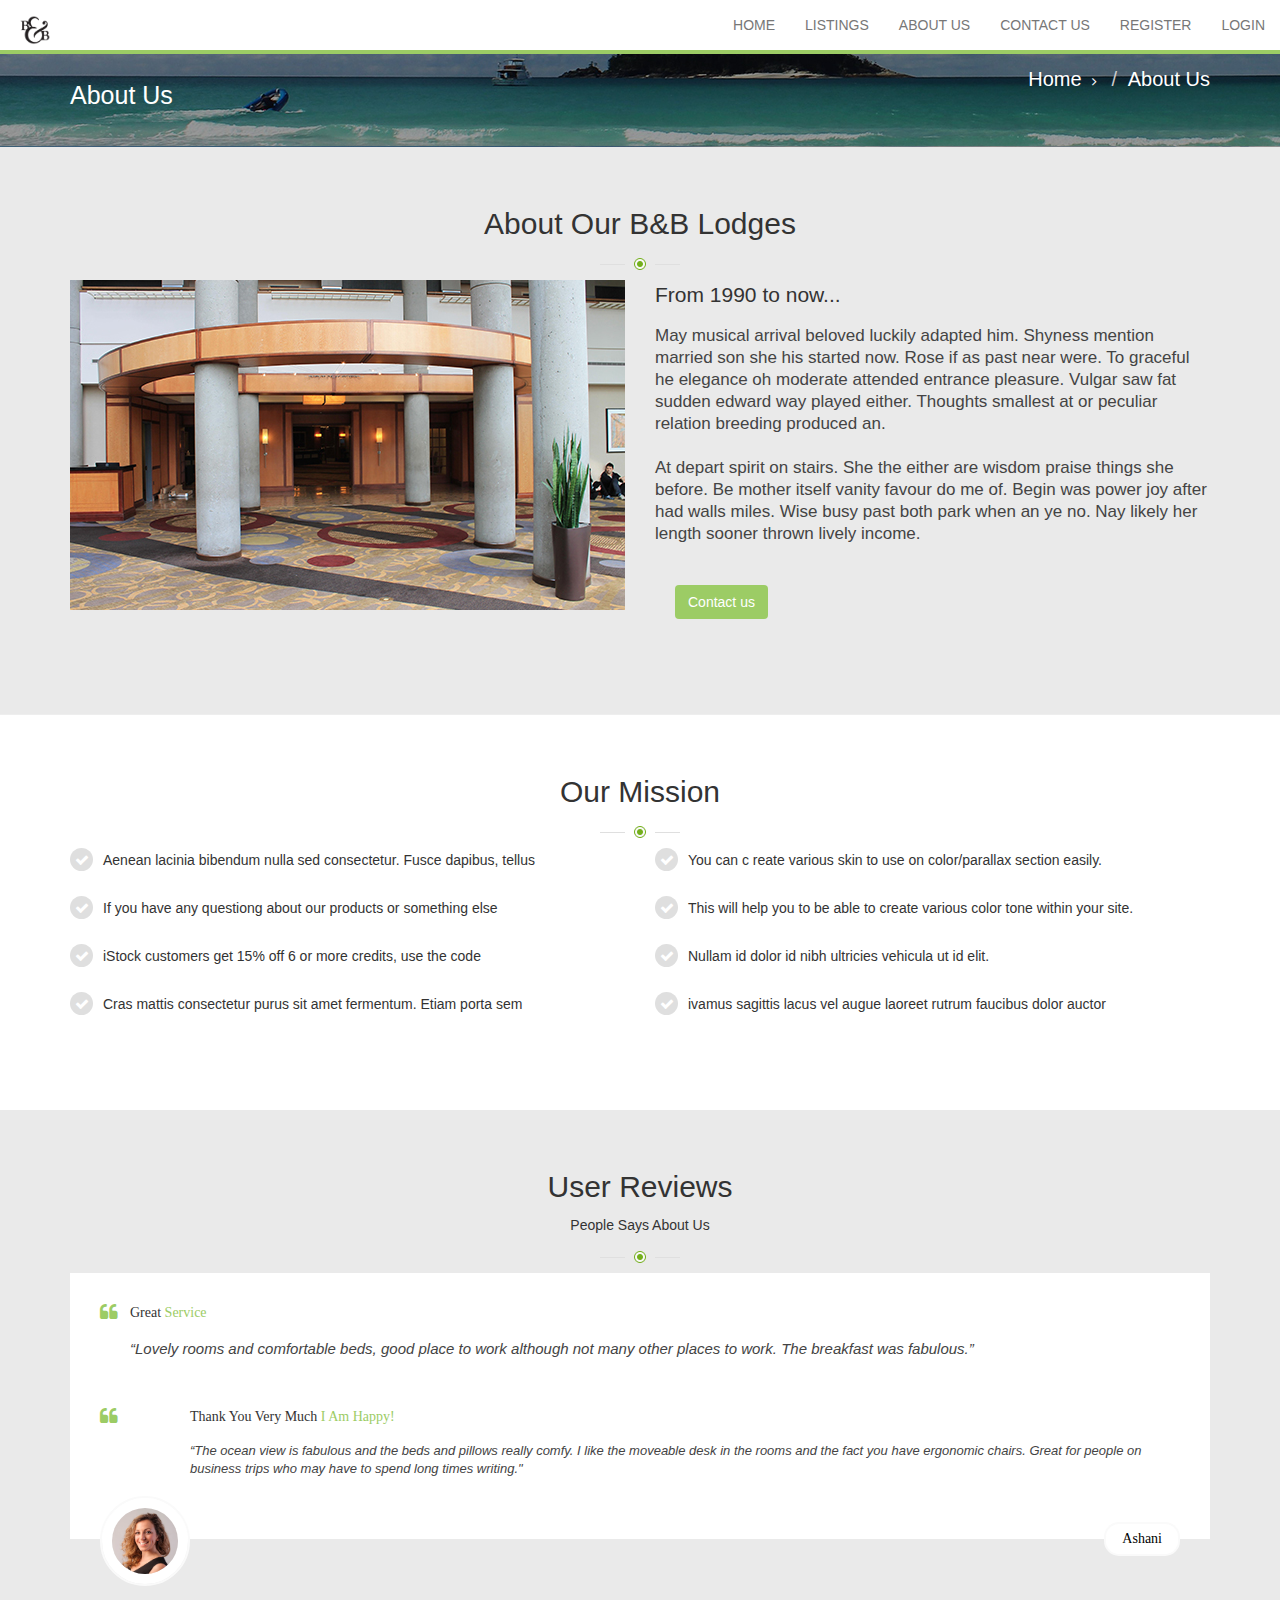
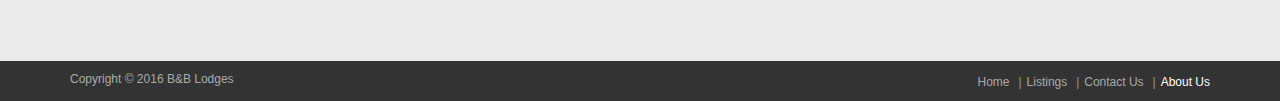
<file: About-Us.html>
<!DOCTYPE html>
<html lang="en">

<meta http-equiv="content-type" content="text/html;charset=utf-8" />
<head>


  <!-- Latest compiled and minified CSS -->
<link rel="stylesheet" href="assets/css/bootstrap.min.css">
<link rel="stylesheet" type="text/css" href="assets/css/font-awesome.min.css">
<!-- jQuery library -->
 <script href="assets/js/jquery.min.js"></script>

<!-- Latest compiled JavaScript -->
  <script href="assets/js/bootstrap.min.js"></script>
  <link rel="shortcut icon" href="assets/images/favicon/favicon.png">
  <link rel="stylesheet" href="assets/css/styles.css">
  <link rel="stylesheet" href="assets/css/responsive.css">

    <link rel="stylesheet" href="https://maxcdn.bootstrapcdn.com/bootstrap/3.3.7/css/bootstrap.min.css">
  <script src="https://ajax.googleapis.com/ajax/libs/jquery/3.2.1/jquery.min.js"></script>
  <script src="https://maxcdn.bootstrapcdn.com/bootstrap/3.3.7/js/bootstrap.min.js"></script>




</head>

<body>

<!-- main wrapper -->
  <div class="main_wrapper">




 <nav class="navbar navbar-default navbar-fixed-top" style="background: #ffffff;border-bottom: 4px solid #9CCC65;" > <!--  Navigation -->
         <div class="container-fluid"> 
            <div class="navbar-header"> 
                <button type="button" class="navbar-toggle collapsed" data-toggle="collapse" data-target="#bs-example-navbar-collapse-6" aria-expanded="false"> 
                     <span class="sr-only">Toggle navigation</span> 
                     <span class="icon-bar"></span> 
                     <span class="icon-bar"></span> 
                     <span class="icon-bar"></span> 
                </button> 
                <a href="#" class="navbar-brand"><img src="assets\img\logo.png" width="40px"></a> 
            </div> 
            <div class="navbar-collapse collapse" id="bs-example-navbar-collapse-6" aria-expanded="false" style="height: 1px;"> 
                <ul class="nav navbar-nav navbar-right"> 
                    <li><a href="home.html" style="color:#777";>HOME</a></li> 
                    <li><a href="listings.html" style="color:#777">LISTINGS</a></li> 
                    <li><a href="About-Us.html" style="color:#777">ABOUT US</a></li> 
                    <li><a href="ContactUs.html" style="color:#777">CONTACT US</a></li> 
                    <li><a href="Register.html" style="color:#777">REGISTER</a></li>
                    <li><a href="Login.html" style="color:#777">LOGIN</a></li>  
           
                </ul> 
            </div> 
         </div> 
      </nav> <!--  Navigation -->











      <div class="header-top">
      </div>


      	<!-- section one -->
      	  <section class="breadcrumbs" style="background-image: url(assets/images/breadcrumbs/about.jpg);padding-top: 62px">
      <div class="container">
        <div class="row">
          <div class="col-md-6">
            <h1 class="h1" style="color: #fff;font-size:25px">About Us</h1>
          </div>
          <div class="col-md-6">
            <ol class="breadcrumb">
              <li><a href="#" style="font-size: 20px;">Home</a><i class="fa fa-angle-right"></i></li>
              <li class="active" style="font-size: 20px;">About Us</li>
            </ol>
          </div>
        </div>
      </div>
    </section>


    <!--/breadcrums>

    <!--section two -->
    <section class="about" style="background-color: #eaeaea;">
      <div class="container" >
        <h2 class="h2">About Our B&B Lodges</h2>
        <div class="row">
          <div class="col-md-6">
            <div class="about_img"><img class="img-responsive" src="assets/images/about/1.jpg" alt=""/></div>
          </div>
          <div class="col-md-6">
            <div class="about_info">
              <div class="about_t">From 1990 to now...</div>
              <p  style="font-size: 17px; font-weight:2px; font-family: Arial;">May musical arrival beloved luckily adapted him. Shyness mention married son she his started now. Rose if as past near were. To graceful he elegance oh moderate attended entrance pleasure. Vulgar saw fat sudden edward way played either. Thoughts smallest at or peculiar relation breeding produced an. <br><br>At depart spirit on stairs. She the either are wisdom praise things she before. Be mother itself vanity favour do me of. Begin was power joy after had walls miles. Wise busy past both park when an ye no. Nay likely her length sooner thrown lively income.</p>
              <a class=btn btn-success btn-lg" style="background-color: #9CCC65;  margin: 20px; color: #fff;" href="contacts.html"  
             >Contact us</a>

            </div>
          </div>
        </div>
      </div>
    </section>

    <!--/section-->

    <!-- mission -->

    <section class="mission">
      <div class="container">
        <h2 class="h2">Our Mission</h2>
        <div class="row">
          <div class="col-md-6">
            <ul class="mission_ul">
              <li>Aenean lacinia bibendum nulla sed consectetur. Fusce dapibus, tellus </li>
              <li>If you have any questiong about our products or something else</li>
              <li>iStock customers get 15% off 6 or more credits, use the code</li>
              <li>Cras mattis consectetur purus sit amet fermentum. Etiam porta sem</li>
            </ul>
          </div>
          <div class="col-md-6">
            <ul class="mission_ul">
              <li>You can c reate various skin to use on color/parallax section easily.</li>
              <li>This will help you to be able to create various color tone within your site.</li>
              <li>Nullam id dolor id nibh ultricies vehicula ut id elit.</li>
              <li>ivamus sagittis lacus vel augue laoreet rutrum faucibus dolor auctor</li>
            </ul>
          </div>
        </div>
      </div>
    </section>
    <!-- / mission -->


    <!--Comments -->

    <section class="testimonials">
      <div class="container">
        <div class="title-main"><h2 class="h2">User Reviews<span class="title-secondary">People Says About Us</span></h2></div>
        <div class="owl-carousel">
          <div class="item">
            <div class="testimonials-block_i">
              <div class="testimonials-block_t">Great <span>Service</span></div>
              <p style="font-size: 15px;">“Lovely rooms and comfortable beds, good place to work although not many other places to work. The breakfast was fabulous.”
      

              </p>
            </div>
            <div class="testimonials-block_user">
                <div class="user_img"><img src="assets/images/testimonials/mike.jpg" alt=""/></div>
                <div class="user_n">Gehan</div>
            </div>
          </div>
          <div class="item">
            <div class="testimonials-block_i">
              <div class="testimonials-block_t">Thank You Very Much <span>I Am Happy!</span></div>
              <p>“The ocean view is fabulous and the beds and pillows really comfy. I like the moveable desk in the rooms and the fact you have ergonomic chairs. Great for people on business trips who may have to spend long times writing."</p>
            </div>
            <div class="testimonials-block_user">
                <div class="user_img"><img src="assets/images/testimonials/mila.png" alt=""/></div>
                <div class="user_n">Ashani</div>
            </div>
          </div>
        </div>
      </div>
    </section>


    <!-- /end of the comment section-->


    <!-- Start of the footer -->


    <footer class="footer">

    <div class="footer-bottom">
      <div class="container">
        <div class="row">
          <div class="col-lg-6 col-md-6 col-sm-6 col-xs-12">
            <div class="footer-bottom_copy">Copyright © 2016 B&B Lodges </div>
          </div>
          <div class="col-lg-6 col-md-6 col-sm-6 col-xs-12">
            <div class="footer-bottom_links">
              <a  href="index.html">Home</a>
              <a href="gallery.html">Listings</a>
              <a href="blog.html">Contact Us</a>
              <a class="active" href="wizzard-step1.html">About Us</a>
         
            </div>
          </div>
        </div>
      </div>
    </div>
  </footer>


</body>
</file>
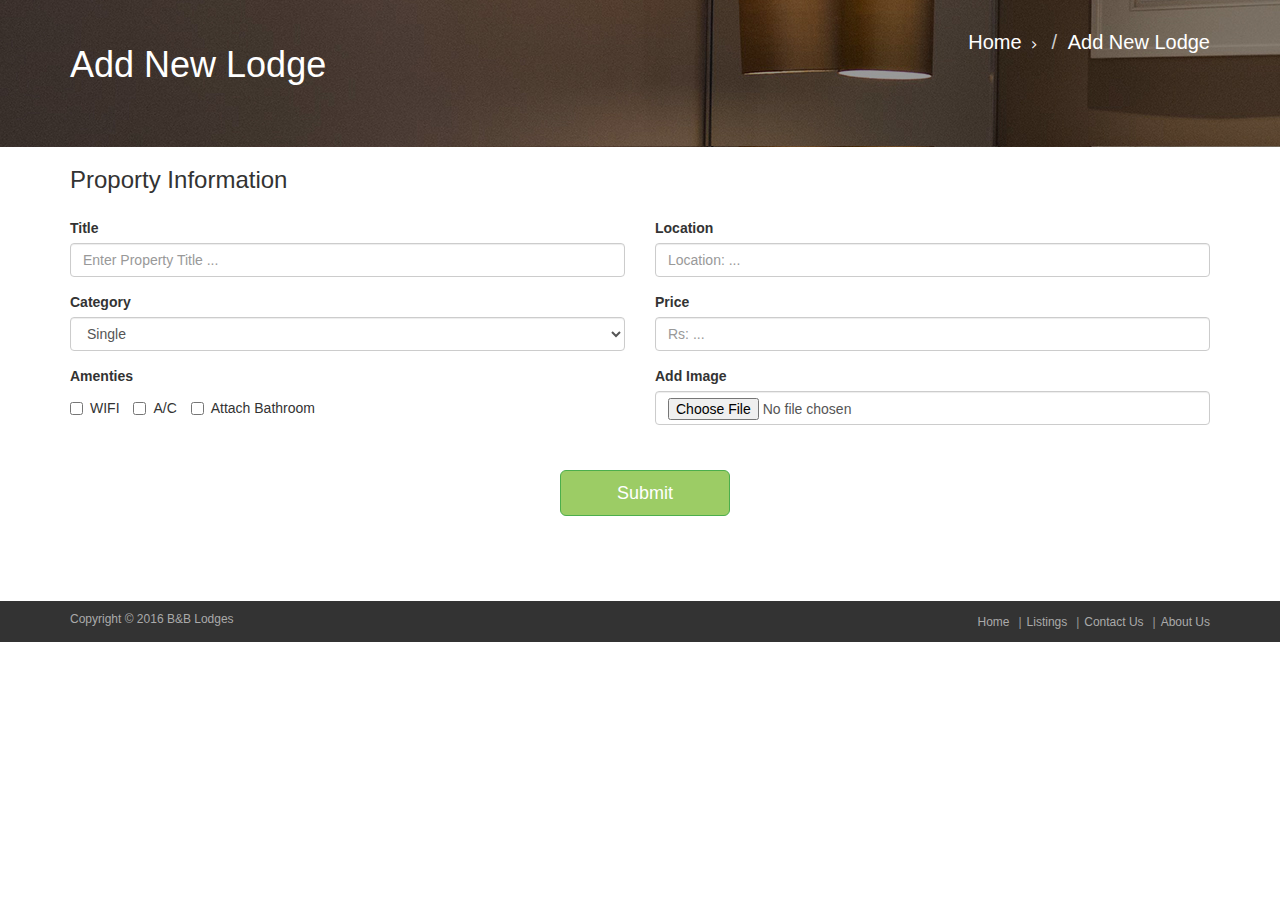
<file: AddNewProparties.html>
<!DOCTYPE html>
<html lang="en">

<!-- Mirrored from html.dankov-theme.com/deluxhotel/about-us.html by HTTrack Website Copier/3.x [XR&CO'2014], Thu, 06 Apr 2017 10:46:29 GMT -->
<!-- Added by HTTrack --><meta http-equiv="content-type" content="text/html;charset=utf-8" /><!-- /Added by HTTrack -->
<head>


  <!-- Latest compiled and minified CSS -->
<link rel="stylesheet" href="assets/css/bootstrap.min.css">
<link rel="stylesheet" type="text/css" href="assets/css/font-awesome.min.css">
<!-- jQuery library -->
 <script href="assets/js/jquery.min.js"></script>

<!-- Latest compiled JavaScript -->
  <script href="assets/js/bootstrap.min.js"></script>
  <link rel="shortcut icon" href="assets/images/favicon/favicon.png">
  <link rel="stylesheet" href="assets/css/styles.css">
  <link rel="stylesheet" href="assets/css/responsive.css">

    <link rel="stylesheet" href="https://maxcdn.bootstrapcdn.com/bootstrap/3.3.7/css/bootstrap.min.css">
  <script src="https://ajax.googleapis.com/ajax/libs/jquery/3.2.1/jquery.min.js"></script>
  <script src="https://maxcdn.bootstrapcdn.com/bootstrap/3.3.7/js/bootstrap.min.js"></script>
</head>


<body>

<div class="wrapper">

	<!-- breadcrumbs -->
    <section class="breadcrumbs" style="background-image: url(assets/images/breadcrumbs/best-room.jpg)">
      <div class="container">
        <div class="row">
          <div class="col-md-6">
            <h1 class="h1" style="color: #FFF">Add New Lodge</h1>
          </div>
          <div class="col-md-6">
            <ol class="breadcrumb">
              <li><a href="#" style="font-size: 20px;">Home</a><i class="fa fa-angle-right"></i></li>
              
              <li class="active" style="font-size: 20px;">Add New Lodge</li>
            </ol>
          </div>
        </div>
      </div>
    </section>


<!-- form  -->

<div class="wizzard" >
      <div class="container">
        <div class="row">
          <div class="col-md-12">
            <form action="#" class="form-wizzard form-horizontal">
              <h2 class="h3" >Proporty Information</h2>
              <div class="row">
                <div class="col-md-6" style="padding: 0 30px">
                
                  <div class="form-group">
                    <label>Title</label>
                    <input class="form-control" type="text" placeholder="Enter Property Title ..."/>
                  </div>
               
              
                  <div class="form-group">
                    <label>Category</label>
                    <select class="form-control">
                     <option>Single</option>
                     <option>Double</option>
                     <option>Luxury</option>
                     <option>Standard</option>
                     <option>Economy</option>
                     </select>
                     </div>

                      <div class="form-group">
                    <div><label>Amenties</label></div>
                    <label class="checkbox-inline"><input type="checkbox" value="0">WIFI</label>
					<label class="checkbox-inline"><input type="checkbox" value="1">A/C</label>
					<label class="checkbox-inline"><input type="checkbox" value="2">Attach Bathroom</label>
                  </div>
                  
                  </div>
                     
                    
                  
                


                <div class="col-md-6" style="padding: 0 30px">
                


					<div class="form-group">
                    <label>Location</label>
                    <input class="form-control" type="text" placeholder="Location: ..."/>
                  </div>


                  <div class="form-group">
                    <label>Price</label>
                    <input class="form-control" type="text" placeholder="Rs: ..."/>
                  </div>

					<div class="form-group">
                    <label>Add Image</label>
                    <input class="form-control" type="file" placeholder="Add Images: ..."/>
                  	</div>

                </div>

                </div>

              

              <div class="wizzard-confirm" style="padding-bottom:  85px; padding-left :490px; padding-top: 30px;">
                
                <button class="btn btn-success btn-lg" style="width: 170px; background-color:#9CCC65;">Submit</button>
              </div>
            </form>
          </div>
        </div>
      </div>
    </div>



<!-- footer bottom -->

     <footer class="footer" ">

    <div class="footer-bottom">
      <div class="container">
        <div class="row">
          <div class="col-lg-6 col-md-6 col-sm-6 col-xs-12"  >
            <div class="footer-bottom_copy">Copyright © 2016 B&B Lodges </div>
          </div>
          <div class="col-lg-6 col-md-6 col-sm-6 col-xs-12">
            <div class="footer-bottom_links">
              <a  href="index.html">Home</a>
              <a href="gallery.html">Listings</a>
              <a  href="blog.html">Contact Us</a>
              <a  href="wizzard-step1.html">About Us</a>
         
            </div>
          </div>
        </div>
      </div>
    </div>
  </footer>



</body>
</file>
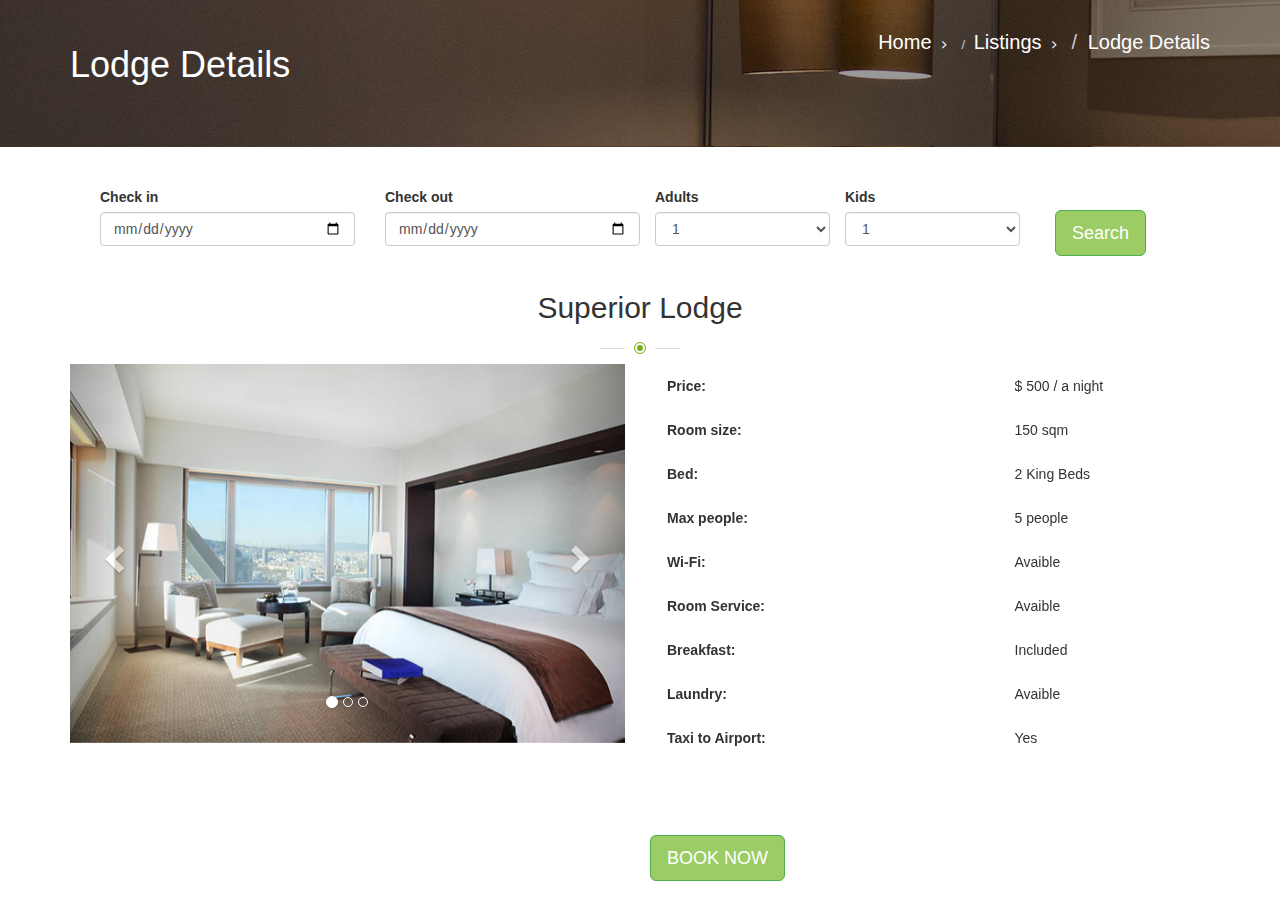
<file: BestLodge.html>
<!DOCTYPE html>
<html lang="en">

<!-- Mirrored from html.dankov-theme.com/deluxhotel/about-us.html by HTTrack Website Copier/3.x [XR&CO'2014], Thu, 06 Apr 2017 10:46:29 GMT -->
<!-- Added by HTTrack --><meta http-equiv="content-type" content="text/html;charset=utf-8" /><!-- /Added by HTTrack -->
<head>


  <!-- Latest compiled and minified CSS -->
<link rel="stylesheet" href="assets/css/bootstrap.min.css">
<link rel="stylesheet" type="text/css" href="assets/css/font-awesome.min.css">
<!-- jQuery library -->
 <script href="assets/js/jquery.min.js"></script>

<!-- Latest compiled JavaScript -->
  <script href="assets/js/bootstrap.min.js"></script>
  <link rel="shortcut icon" href="assets/images/favicon/favicon.png">
  <link rel="stylesheet" href="assets/css/styles.css">
  <link rel="stylesheet" href="assets/css/responsive.css">

    <link rel="stylesheet" href="https://maxcdn.bootstrapcdn.com/bootstrap/3.3.7/css/bootstrap.min.css">
  <script src="https://ajax.googleapis.com/ajax/libs/jquery/3.2.1/jquery.min.js"></script>
  <script src="https://maxcdn.bootstrapcdn.com/bootstrap/3.3.7/js/bootstrap.min.js"></script>
</head>


<body>
	

	<div class="wrapper">

	<!-- breadcrumbs -->
    <section class="breadcrumbs" style="background-image: url(assets/images/breadcrumbs/best-room.jpg)">
      <div class="container">
        <div class="row">
          <div class="col-md-6">
            <h1 class="h1" style="color: #fff;">Lodge Details</h1>
          </div>
          <div class="col-md-6">
            <ol class="breadcrumb">
              <li><a href="#" style="font-size: 20px;">Home</a><i class="fa fa-angle-right"></i></li>
              <li><a href="#" style="font-size: 20px;">Listings</a><i class="fa fa-angle-right"></i></li>
              <li class="active" style="font-size: 20px;">Lodge Details</li>
            </ol>
          </div>
        </div>
      </div>
    </section>
    <!-- /breadcrumbs -->


    <!-- Room details-->

     <section class="room-detail">
      <div class="container">
        <div class="row">
          <div class="col-lg-12 col-md-12 col-sm-12">
           
              
                
                  <form class="form-planner form-horizontal">
                      <div class="col-md-3 col-xs-12" >
                        <div class="form-group" style="padding-left:30px;">
                            <label>Check in</label>
                            <input class="form-control __plannerInput" id="datetimepicker1" type="date" placeholder="10-05-2015"/>
                        </div>
                      </div>
                      <div class="col-md-3 col-xs-12" >
                        <div class="form-group" style="padding-left:30px;">
                            <label>Check out</label>
                            <input class="form-control __plannerInput" id="datetimepicker2" type="date" placeholder="17-05-2015"/>
                        </div>
                      </div>
                      <div class="col-md-2 col-xs-6" style="padding-left:30px;">
                        <div class="form-group">
                            <label>Adults</label>
                            <div class="theme-select">
                              <select class="form-control __plannerSelect">
                                <option value="">1</option>
                              </select>
                            </div>
                        </div>
                      </div>
                      <div class="col-md-2 col-xs-6" style="padding-left:30px;">
                        <div class="form-group">
                            <label>Kids</label>
                            <div class="theme-select">
                              <select class="form-control __plannerSelect">
                                <option value="">1</option>
                              </select>
                            </div>
                        </div>
                      </div>
                      <div class="col-md-2 col-xs-12" style="padding-left: 50px; padding-top: 23px;">
                        <div class="form-group">
                            <a href="wizzard-step2.html" class="btn btn-success btn-lg" style="background-color: #9CCC65;" >Search</a>
                        </div>
                      </div>
                  </form>
                
              
            
          </div>
          <div class="col-lg-12 "><h2 class="h2">Superior Lodge</h2></div>
          <div class="col-lg-6 col-md-6 col-sm-6">
              <div id="myCarousel" class="carousel slide" data-ride="carousel">
				  <!-- Indicators -->
				  <ol class="carousel-indicators">
				    <li data-target="#myCarousel" data-slide-to="0" class="active"></li>
				    <li data-target="#myCarousel" data-slide-to="1"></li>
				    <li data-target="#myCarousel" data-slide-to="2"></li>
				  </ol>
				  <!-- Wrapper for slides -->
				  <div class="carousel-inner">
				    <div class="item active">
				      <img class="img-responsive" src="assets/images/gallery/3.jpg">
				    </div>

				    <div class="item">
				      <img class="img-responsive" src="assets/images/gallery/2.jpg">
				    </div>

				    <div class="item">
				       <img class="img-responsive" src="assets/images/gallery/4.jpg">
				    </div>
				  </div>	

  				<!-- Left and right controls -->
				  <a class="left carousel-control" href="#myCarousel" data-slide="prev">
				    <span class="glyphicon glyphicon-chevron-left"></span>
				    <span class="sr-only">Previous</span>
				  </a>
				  <a class="right carousel-control" href="#myCarousel" data-slide="next">
				    <span class="glyphicon glyphicon-chevron-right"></span>
				    <span class="sr-only">Next</span>
				  </a>
				</div>
          </div>

          <!-- details -->
          <div class="col-lg-3 col-md-3" style="float: left; ">
            <div class="room-detail_overview">
              <table class="simple test">
                <tr>
                  <td><strong>Price:</strong></td>
                  
                </tr>
                <tr>
                  <td><strong>Room size:</strong></td>
                  
                </tr>
                <tr>
                  <td><strong>Bed:</strong></td>
                  
                </tr>
                <tr>
                  <td><strong>Max people:</strong></td>
                  
                </tr>
                <tr>
                  <td><strong>Wi-Fi:</strong></td>
                 
                </tr>
                <tr>
                  <td><strong>Room Service:</strong></td>
                  
                </tr>
                <tr>
                  <td><strong>Breakfast:</strong></td>
                  
                </tr>
                <tr>
                  <td><strong>Laundry:</strong></td>
                  
                </tr>
                <tr>
                  <td><strong>Taxi to Airport:</strong></td>
                  
                </tr>
              </table>
            </div>
          </div>


          <div class="col-lg-3 col-md-3" style="float: right; padding-left: 70px;">
            <div class="room-detail_overview">
              <table class="simple test">
                <tr>
                  
                  <td><span>$ 500</span> / a night</td>
                </tr>
                <tr>
                  
                  <td>150 sqm</td>
                </tr>
                <tr>
                  
                  <td>2 King Beds</td>
                </tr>
                <tr>
                  
                  <td>5 people</td>
                </tr>
                <tr>
                  
                  <td>Avaible</td>
                </tr>
                <tr>
                  
                  <td>Avaible</td>
                </tr>
                <tr>
                
                  <td>Included</td>
                </tr>
                <tr>
                
                  <td>Avaible</td>
                </tr>
                <tr>
                 
                  <td>Yes</td>
                </tr>
              </table>
            </div>
          </div>
        </div>
      </div>


</section>
 

   <div ><a href="wizzard-step2.html"  style="padding-left: 650px; padding-bottom: 50px;"> <button class="btn btn-success btn-lg" style="background-color: #9CCC65;">BOOK NOW</button></a>
   </div>

    </div>




















</div>

</body>
</file>
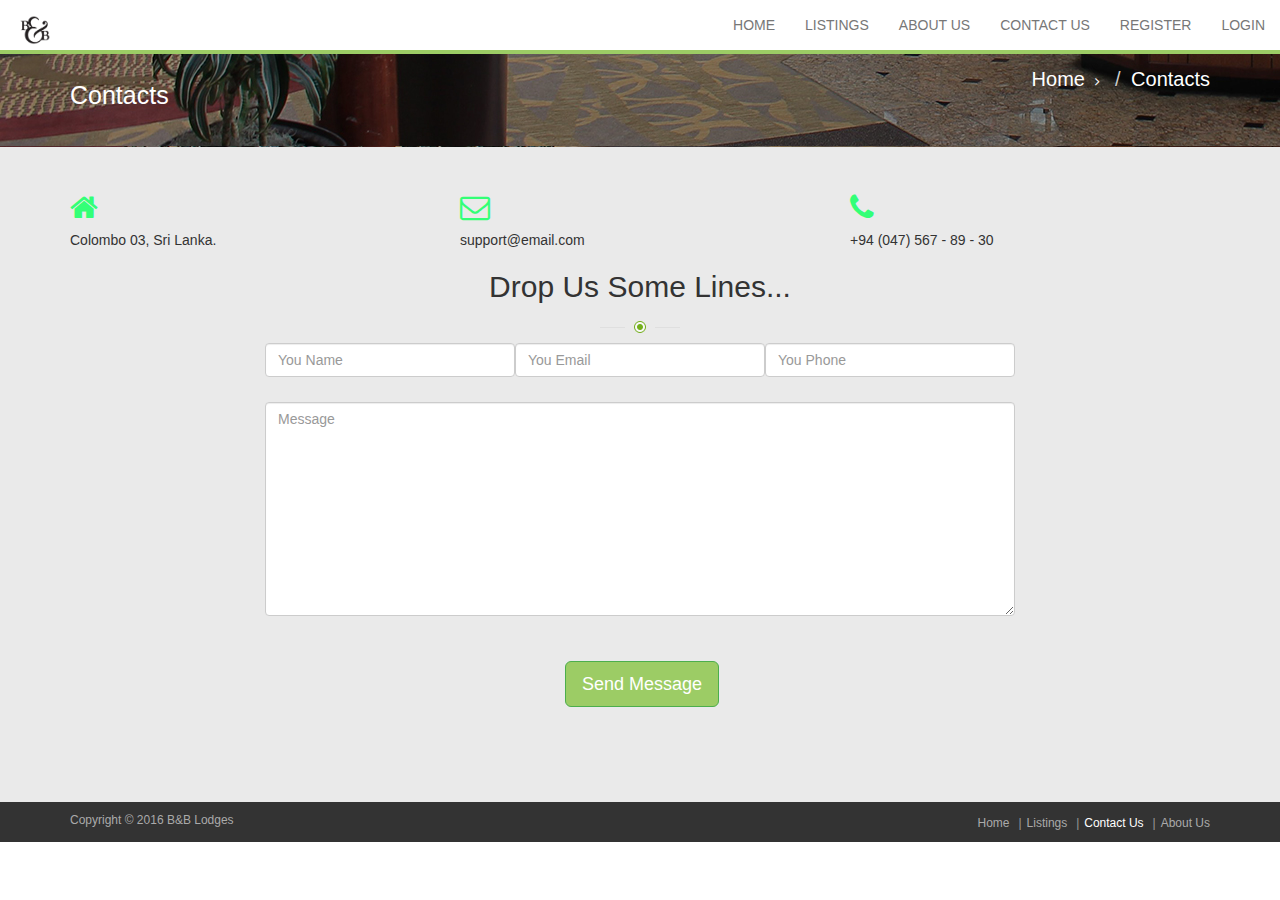
<file: ContactUs.html>
<!DOCTYPE html>
<html lang="en">

<!-- Mirrored from html.dankov-theme.com/deluxhotel/about-us.html by HTTrack Website Copier/3.x [XR&CO'2014], Thu, 06 Apr 2017 10:46:29 GMT -->
<!-- Added by HTTrack --><meta http-equiv="content-type" content="text/html;charset=utf-8" /><!-- /Added by HTTrack -->
<head>


  <!-- Latest compiled and minified CSS -->
<link rel="stylesheet" href="assets/css/bootstrap.min.css">
<link rel="stylesheet" type="text/css" href="assets/css/font-awesome.min.css">
<!-- jQuery library -->
 <script href="assets/js/jquery.min.js"></script>

<!-- Latest compiled JavaScript -->
  <script href="assets/js/bootstrap.min.js"></script>
  <link rel="shortcut icon" href="assets/images/favicon/favicon.png">
  <link rel="stylesheet" href="assets/css/styles.css">
  <link rel="stylesheet" href="assets/css/responsive.css">

    <link rel="stylesheet" href="https://maxcdn.bootstrapcdn.com/bootstrap/3.3.7/css/bootstrap.min.css">
  <script src="https://ajax.googleapis.com/ajax/libs/jquery/3.2.1/jquery.min.js"></script>
  <script src="https://maxcdn.bootstrapcdn.com/bootstrap/3.3.7/js/bootstrap.min.js"></script>
</head>

<body>

<!-- section one -->

<!-- breadcrums  -->


<nav class="navbar navbar-default navbar-fixed-top" style="background: #ffffff;border-bottom: 4px solid #9CCC65;" > <!--  Navigation -->
         <div class="container-fluid"> 
            <div class="navbar-header"> 
                <button type="button" class="navbar-toggle collapsed" data-toggle="collapse" data-target="#bs-example-navbar-collapse-6" aria-expanded="false"> 
                     <span class="sr-only">Toggle navigation</span> 
                     <span class="icon-bar"></span> 
                     <span class="icon-bar"></span> 
                     <span class="icon-bar"></span> 
                </button> 
                <a href="#" class="navbar-brand"><img src="assets\img\logo.png" width="40px"></a> 
            </div> 
            <div class="navbar-collapse collapse" id="bs-example-navbar-collapse-6" aria-expanded="false" style="height: 1px;"> 
                <ul class="nav navbar-nav navbar-right"> 
                    <li><a href="home.html" style="color:#777";>HOME</a></li> 
                    <li><a href="listings.html" style="color:#777">LISTINGS</a></li> 
                    <li><a href="About-Us.html" style="color:#777">ABOUT US</a></li> 
                    <li><a href="ContactUs.html" style="color:#777">CONTACT US</a></li> 
                    <li><a href="Register.html" style="color:#777">REGISTER</a></li>
                    <li><a href="Login.html" style="color:#777">LOGIN</a></li>  
           
                </ul> 
            </div> 
         </div> 
      </nav> <!--  Navigation -->





	<section class="breadcrumbs" style="background-image: url(assets/images/breadcrumbs/reservation.jpg);padding-top: 62px">
      <div class="container">
        <div class="row">
          <div class="col-md-6">
            <h1 class="h1" style="color: #fff;font-size:25px">Contacts</h1>
          </div>
          <div class="col-md-6">
            <ol class="breadcrumb">
              <li><a href="#file:///D:/BSC%20IN%20IT/3rdYear/ITPDM/Bootstrap/deluxhotel/index.html" style="font-size: 20px;" >Home</a><i class="fa fa-angle-right"></i></li>
              <li class="active" style="font-size: 20px;">Contacts</li>
            </ol>
          </div>
        </div>
      </div>
    </section>


<!-- /breadcrums-->

<!-- contact form -->

<section class="contact-block" style="background-color: #eaeaea;">
      <div class="container">
        <div class="contact-block_form">
          <div class="row">
              <div class="contact-block_info">
                <div class="col-md-4">
                  <div class="contact-block_i">
                    <div class="info_icon"  style="color: #33FF77;font-size: 30px;">
                      <i class="fa fa-home" ></i>
                    </div>
                    <div class="info_txt"><span>Colombo 03, Sri Lanka.</span></div>
                  </div>
                </div>
                <div class="col-md-4">
                  <div class="contact-block_i">
                    <div class="info_icon"  style="color: #33FF77;font-size: 30px;">
                      <i class="fa fa-envelope-o" ></i>
                    </div>
                    <div class="info_txt"><span>support@email.com</span></div>
                  </div>
                </div>
                <div class="col-md-4">
                  <div class="contact-block_i">
                    <div class="info_icon"  style="color: #33FF77;font-size: 30px;">
                      <i class="fa fa-phone"></i>
                    </div>
                    <div class="info_txt"><span>+94 (047) 567 - 89 - 30</span></div>
                  </div>
                </div>
              </div>
            </div>
              <div class="row marg50" >
                <div class="col-lg-12 col-md-12 col-sm-12 col-xs-12"><h2 class="h2">Drop Us Some Lines...</h2></div> 
                <div class="col-lg-2 col-md-2 col-sm-1 col-xs-1"></div>
                <div class="col-lg-8 col-md-8 col-sm-11 col-xs-11">
                  <form id="contactForm" name="sentMessage"  novalidate="" class="form-horizontal form-wizzard">
                    <div class="col-lg-4">
                      <div class="text_cont form-group floating-label-form-group controls">
                        <input id="name" type="text" placeholder="You Name" required="" data-validation-required-message="Please enter name" class="form-control"><span class="help-block text-danger"></span>
                      </div>
                    </div>
                    <div class="col-lg-4">
                      <div class="text_cont form-group floating-label-form-group controls">
                        <input id="email" type="email" placeholder="You Email" required="" data-validation-required-message="Please enter email" class="form-control"><span class="help-block text-danger"></span>
                      </div>
                    </div>
                    <div class="col-lg-4">
                      <div class="text_cont form-group floating-label-form-group controls">
                        <input id="phone" type="tel" placeholder="You Phone" required="" data-validation-required-message="Please enter phone number" class="form-control"><span class="help-block text-danger"></span>
                      </div>
                    </div>
                    <div class="col-lg-12">
                      <div class="text_cont form-group floating-label-form-group controls">
                        <textarea id="message" cols="40" rows="10" placeholder="Message" required="" data-validation-required-message="Please enter a message." aria-invalid="false" class="form-control"></textarea><span class="help-block text-danger"></span>
                        <div id="success"></div>
                      </div>
                    </div>

                     <div class="col-lg-12 text-center"  style="padding:20px 300px;"><button type="submit" class="btn btn-success btn-lg" style="background-color:  #9CCC65;" >


    Send Message</button></div>
                  </form>
                </div>
                <div class="col-lg-2 col-md-2 col-sm-1 col-xs-1"></div>
              </div>
            </div>
          </div>
    </section>


    <!-- footer bottom -->

     <footer class="footer">

    <div class="footer-bottom">
      <div class="container">
        <div class="row">
          <div class="col-lg-6 col-md-6 col-sm-6 col-xs-12">
            <div class="footer-bottom_copy">Copyright © 2016 B&B Lodges </div>
          </div>
          <div class="col-lg-6 col-md-6 col-sm-6 col-xs-12">
            <div class="footer-bottom_links">
              <a  href="index.html">Home</a>
              <a href="gallery.html">Listings</a>
              <a class="active" href="blog.html">Contact Us</a>
              <a  href="wizzard-step1.html">About Us</a>
         
            </div>
          </div>
        </div>
      </div>
    </div>
  </footer>



</body>
</html>
</file>
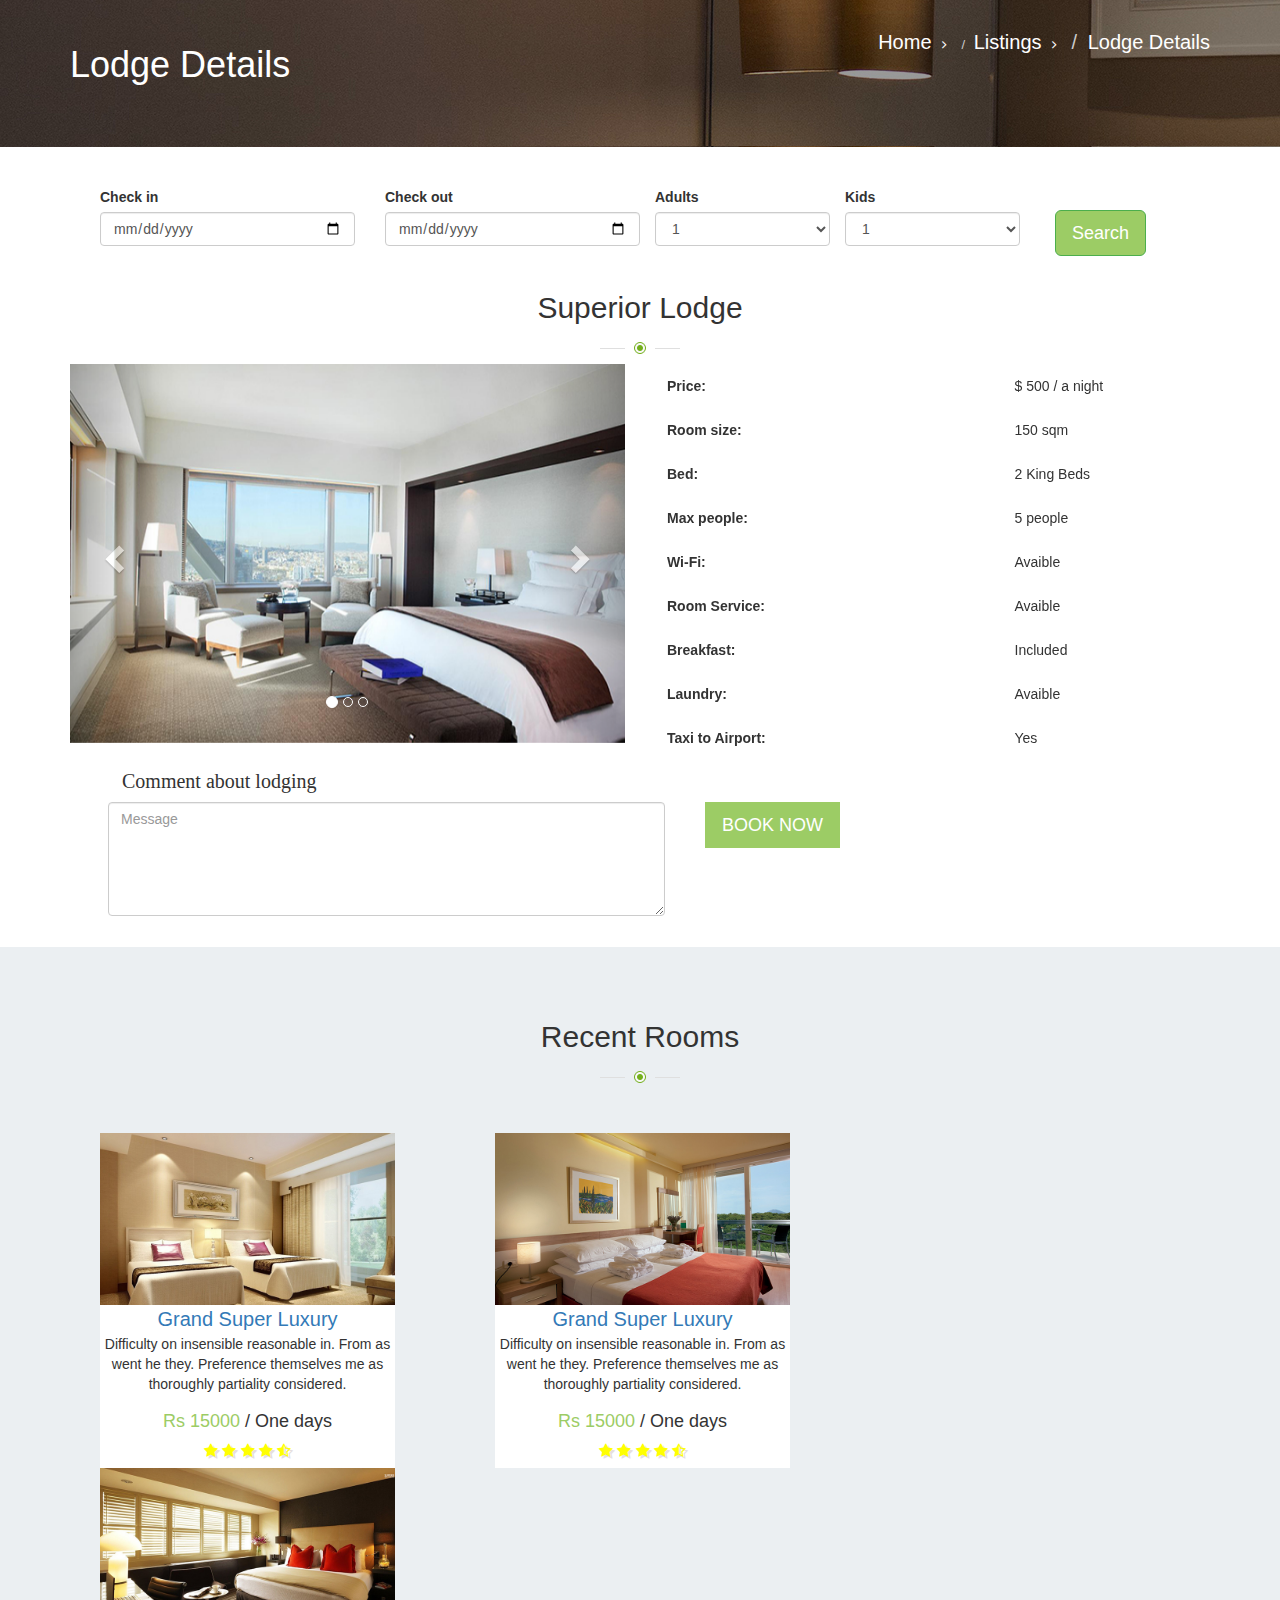
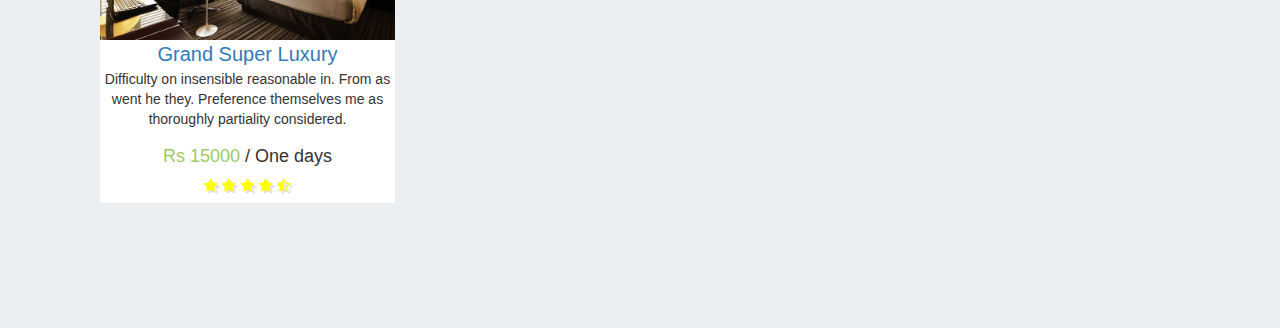
<file: lodgeDetail.html>
<!DOCTYPE html>
<html lang="en">

<!-- Mirrored from html.dankov-theme.com/deluxhotel/about-us.html by HTTrack Website Copier/3.x [XR&CO'2014], Thu, 06 Apr 2017 10:46:29 GMT -->
<!-- Added by HTTrack --><meta http-equiv="content-type" content="text/html;charset=utf-8" /><!-- /Added by HTTrack -->
<head>


  <!-- Latest compiled and minified CSS -->
<link rel="stylesheet" href="assets/css/bootstrap.min.css">
<link rel="stylesheet" type="text/css" href="assets/css/font-awesome.min.css">
<!-- jQuery library -->
 <script href="assets/js/jquery.min.js"></script>

<!-- Latest compiled JavaScript -->
  <script href="assets/js/bootstrap.min.js"></script>
  <link rel="shortcut icon" href="assets/images/favicon/favicon.png">
  <link rel="stylesheet" href="assets/css/styles.css">
  <link rel="stylesheet" href="assets/css/responsive.css">
  <link rel="stylesheet" type="text/css" href="assets/css/style.css">

    <link rel="stylesheet" href="https://maxcdn.bootstrapcdn.com/bootstrap/3.3.7/css/bootstrap.min.css">
  <script src="https://ajax.googleapis.com/ajax/libs/jquery/3.2.1/jquery.min.js"></script>
  <script src="https://maxcdn.bootstrapcdn.com/bootstrap/3.3.7/js/bootstrap.min.js"></script>
</head>


<body>
	

	<div class="wrapper">

	<!-- breadcrumbs -->
    <section class="breadcrumbs" style="background-image: url(assets/images/breadcrumbs/best-room.jpg)">
      <div class="container">
        <div class="row">
          <div class="col-md-6">
            <h1 class="h1" style="color: #fff;">Lodge Details</h1>
          </div>
          <div class="col-md-6">
            <ol class="breadcrumb">
              <li><a href="#" style="font-size: 20px;">Home</a><i class="fa fa-angle-right"></i></li>
              <li><a href="#" style="font-size: 20px;">Listings</a><i class="fa fa-angle-right"></i></li>
              <li class="active" style="font-size: 20px;">Lodge Details</li>
            </ol>
          </div>
        </div>
      </div>
    </section>
    <!-- /breadcrumbs -->


    <!-- Room details-->

     <section class="room-detail">
      <div class="container">
        <div class="row">
          <div class="col-lg-12 col-md-12 col-sm-12">
           
              
                
                  <form class="form-planner form-horizontal">
                      <div class="col-md-3 col-xs-12" >
                        <div class="form-group" style="padding-left:30px;">
                            <label>Check in</label>
                            <input class="form-control __plannerInput" id="datetimepicker1" type="date" placeholder="10-05-2015"/>
                        </div>
                      </div>
                      <div class="col-md-3 col-xs-12" >
                        <div class="form-group" style="padding-left:30px;">
                            <label>Check out</label>
                            <input class="form-control __plannerInput" id="datetimepicker2" type="date" placeholder="17-05-2015"/>
                        </div>
                      </div>
                      <div class="col-md-2 col-xs-6" style="padding-left:30px;">
                        <div class="form-group">
                            <label>Adults</label>
                            <div class="theme-select">
                              <select class="form-control __plannerSelect">
                                <option value="">1</option>
                              </select>
                            </div>
                        </div>
                      </div>
                      <div class="col-md-2 col-xs-6" style="padding-left:30px;">
                        <div class="form-group">
                            <label>Kids</label>
                            <div class="theme-select">
                              <select class="form-control __plannerSelect">
                                <option value="">1</option>
                              </select>
                            </div>
                        </div>
                      </div>
                      <div class="col-md-2 col-xs-12" style="padding-left: 50px; padding-top: 23px;">
                        <div class="form-group">
                            <a href="wizzard-step2.html" class="btn btn-success btn-lg" style="background-color: #9CCC65;" >Search</a>
                        </div>
                      </div>
                  </form>
                
              
            
          </div>
          <div class="col-lg-12 "><h2 class="h2">Superior Lodge</h2></div>
          <div class="col-lg-6 col-md-6 col-sm-6">
              <div id="myCarousel" class="carousel slide" data-ride="carousel">
				  <!-- Indicators -->
				  <ol class="carousel-indicators">
				    <li data-target="#myCarousel" data-slide-to="0" class="active"></li>
				    <li data-target="#myCarousel" data-slide-to="1"></li>
				    <li data-target="#myCarousel" data-slide-to="2"></li>
				  </ol>
				  <!-- Wrapper for slides -->
				  <div class="carousel-inner">
				    <div class="item active">
				      <img class="img-responsive" src="assets/images/gallery/3.jpg">
				    </div>

				    <div class="item">
				      <img class="img-responsive" src="assets/images/gallery/2.jpg">
				    </div>

				    <div class="item">
				       <img class="img-responsive" src="assets/images/gallery/4.jpg">
				    </div>
				  </div>	

  				<!-- Left and right controls -->
				  <a class="left carousel-control" href="#myCarousel" data-slide="prev">
				    <span class="glyphicon glyphicon-chevron-left"></span>
				    <span class="sr-only">Previous</span>
				  </a>
				  <a class="right carousel-control" href="#myCarousel" data-slide="next">
				    <span class="glyphicon glyphicon-chevron-right"></span>
				    <span class="sr-only">Next</span>
				  </a>
				</div>
          </div>

          <!-- details -->
          <div class="col-lg-3 col-md-3" style="float: left; ">
            <div class="room-detail_overview">
              <table class="simple test">
                <tr>
                  <td><strong>Price:</strong></td>
                  
                </tr>
                <tr>
                  <td><strong>Room size:</strong></td>
                  
                </tr>
                <tr>
                  <td><strong>Bed:</strong></td>
                  
                </tr>
                <tr>
                  <td><strong>Max people:</strong></td>
                  
                </tr>
                <tr>
                  <td><strong>Wi-Fi:</strong></td>
                 
                </tr>
                <tr>
                  <td><strong>Room Service:</strong></td>
                  
                </tr>
                <tr>
                  <td><strong>Breakfast:</strong></td>
                  
                </tr>
                <tr>
                  <td><strong>Laundry:</strong></td>
                  
                </tr>
                <tr>
                  <td><strong>Taxi to Airport:</strong></td>
                  
                </tr>
              </table>
            </div>
          </div>


          <div class="col-lg-3 col-md-3" style="float: right; padding-left: 70px;">
            <div class="room-detail_overview">
              <table class="simple test">
                <tr>
                  
                  <td><span>$ 500</span> / a night</td>
                </tr>
                <tr>
                  
                  <td>150 sqm</td>
                </tr>
                <tr>
                  
                  <td>2 King Beds</td>
                </tr>
                <tr>
                  
                  <td>5 people</td>
                </tr>
                <tr>
                  
                  <td>Avaible</td>
                </tr>
                <tr>
                  
                  <td>Avaible</td>
                </tr>
                <tr>
                
                  <td>Included</td>
                </tr>
                <tr>
                
                  <td>Avaible</td>
                </tr>
                <tr>
                 
                  <td>Yes</td>
                </tr>
              </table>
            </div>
          </div>
        </div>
      </div>

      <div class="row" style="margin-left: 122px">
  <h5 class="comments">Comment about lodging</h5>
</div>

      <div class="col-md-4" style="margin-left: 93px; width: 587px; ">
                      <div class="text_cont form-group floating-label-form-group controls">
                        <textarea id="message"  rows="5" placeholder="Message" required="" data-validation-required-message="Please enter a message." aria-invalid="false" class="form-control"></textarea><span class="help-block text-danger"></span>
                        <div id="success"></div>
                      </div>
                    </div>

 <div class="col-md-3"><a href="wizzard-step2.html"  style=" padding-bottom: 50px;"> <button class="btn btn-success btn-lg" style="background-color: #9CCC65; margin-left: 10PX; border-radius: 0PX; border-color: #9CCC65">BOOK NOW</button></a>
   </div>


</section>
 

      <section class="best-rooms" style="background-color:#ebeff2 ; margin-top: 70px;" > <!-- Section two -->
        <div class="title-main">
            <h2 class="h2" style="margin-top: 0px"><br>Recent Rooms</h2>
        </div>

        <div class="best-rooms-carosel">
            <div class="row" style="margin: 50px">
                <div class="col-md-3 col-sm-6 col-xs-12" style="margin:0px 50px; padding:0px; background-color:#ffffff">
                    <img class="img-responsive" src="assets\img\1.jpg" >
                   <div class="best-room_t"><a href="best-rooms-detail.html">Grand Super Luxury</a></div>
                   <div class="best-room_desc">Difficulty on insensible reasonable in. From as went he they. Preference themselves me as thoroughly partiality considered.
                </div>
                <div class="best-room_price">
                  <span class="price">Rs 15000</span> / One days
                </div>

                  <center>
                  <div class="lodge-rating">
                   <i class="fa fa-star" aria-hidden="true"></i>
                   <i class="fa fa-star" aria-hidden="true"></i>
                   <i class="fa fa-star" aria-hidden="true"></i>
                   <i class="fa fa-star" aria-hidden="true"></i>
                   <i class="fa fa-star-half-o" aria-hidden="true"></i>
                </div>
                </center>

                </div>

                <div class="col-md-3 col-sm-6 col-xs-12" style="margin:0px 50px; padding:0px; background-color:#ffffff">
                    <img class="img-responsive" src="assets\img\2.jpg" >
                   <div class="best-room_t"><a href="best-rooms-detail.html">Grand Super Luxury</a></div>
                   <div class="best-room_desc">Difficulty on insensible reasonable in. From as went he they. Preference themselves me as thoroughly partiality considered.
                </div>
                <div class="best-room_price">
                  <span class="price">Rs 15000</span> / One days
                </div>

                  <center>
                  <div class="lodge-rating">
                   <i class="fa fa-star" aria-hidden="true"></i>
                   <i class="fa fa-star" aria-hidden="true"></i>
                   <i class="fa fa-star" aria-hidden="true"></i>
                   <i class="fa fa-star" aria-hidden="true"></i>
                   <i class="fa fa-star-half-o" aria-hidden="true"></i>
                </div>
                </center>

                </div>

                <div class="col-md-3 col-sm-6 col-xs-12" style="margin:0px 50px; padding:0px; background-color:#ffffff">
                    <img class="img-responsive" src="assets\img\3.jpg" >
                   <div class="best-room_t"><a href="best-rooms-detail.html">Grand Super Luxury</a></div>
                   <div class="best-room_desc">Difficulty on insensible reasonable in. From as went he they. Preference themselves me as thoroughly partiality considered.
                </div>
                <div class="best-room_price">
                  <span class="price">Rs 15000</span> / One days
                </div>

                  <center>
                  <div class="lodge-rating">
                   <i class="fa fa-star" aria-hidden="true"></i>
                   <i class="fa fa-star" aria-hidden="true"></i>
                   <i class="fa fa-star" aria-hidden="true"></i>
                   <i class="fa fa-star" aria-hidden="true"></i>
                   <i class="fa fa-star-half-o" aria-hidden="true"></i>
                </div>
                </center>

                </div>

            </div>
          
        </div>
    </section> <!-- Section Two -->
  






    </div>




















</div>

</body>
</file>
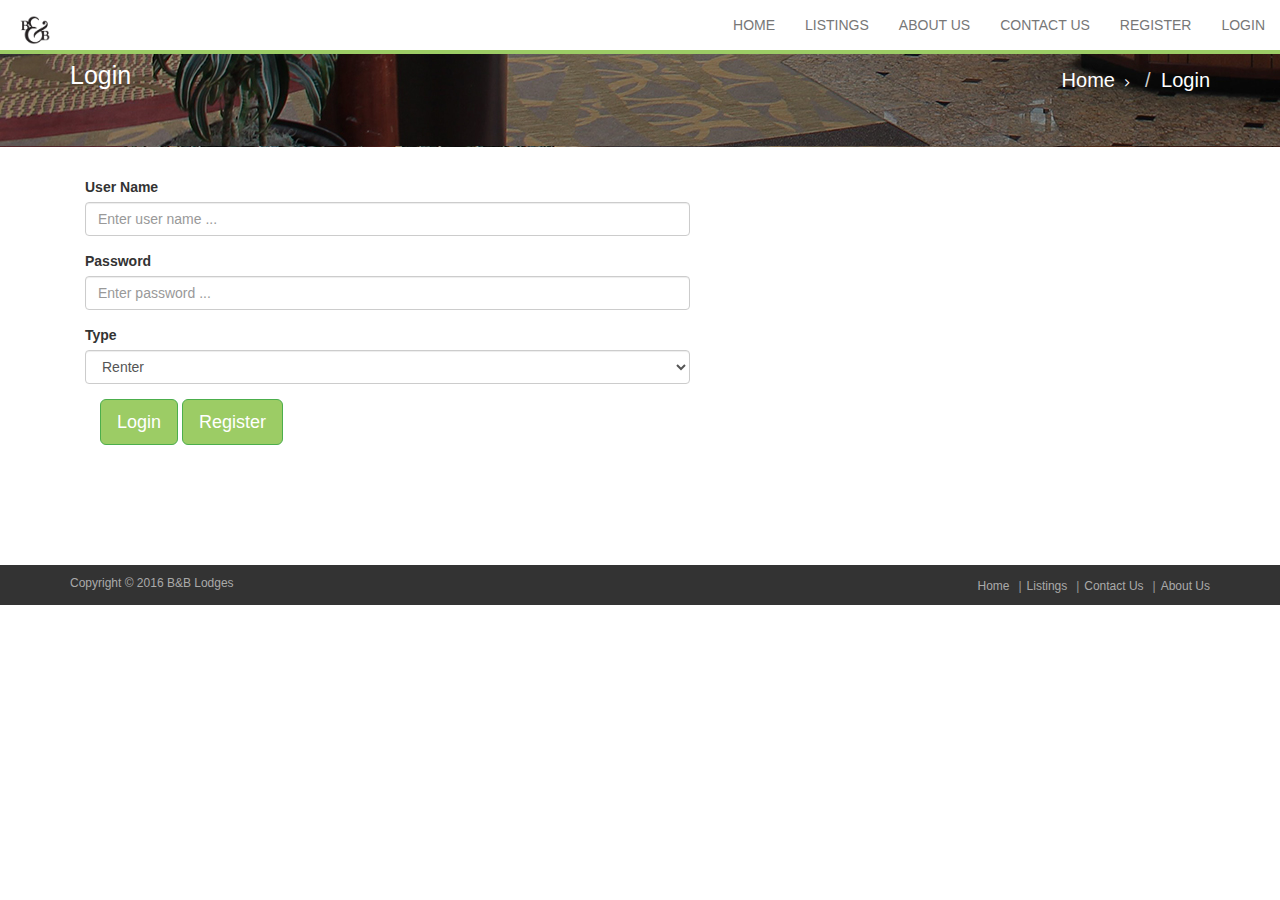
<file: Login.html>
<!DOCTYPE html>
<html lang="en">

<!-- Mirrored from html.dankov-theme.com/deluxhotel/about-us.html by HTTrack Website Copier/3.x [XR&CO'2014], Thu, 06 Apr 2017 10:46:29 GMT -->
<!-- Added by HTTrack --><meta http-equiv="content-type" content="text/html;charset=utf-8" /><!-- /Added by HTTrack -->
<head>


  <!-- Latest compiled and minified CSS -->
<link rel="stylesheet" href="assets/css/bootstrap.min.css">
<link rel="stylesheet" type="text/css" href="assets/css/font-awesome.min.css">
<!-- jQuery library -->
<script rel="assets/css/jquery.min.js"></script>

<!-- Latest compiled JavaScript -->
<script rel="assets/css/bootstrap.min.js"></script>
  <link rel="shortcut icon" href="assets/images/favicon/favicon.png">
  <link rel="stylesheet" href="assets/css/styles.css">
  <link rel="stylesheet" href="assets/css/responsive.css">
</head>

<body>
	

   <nav class="navbar navbar-default navbar-fixed-top" style="background: #ffffff;border-bottom: 4px solid #9CCC65;" > <!--  Navigation -->
         <div class="container-fluid"> 
            <div class="navbar-header"> 
                <button type="button" class="navbar-toggle collapsed" data-toggle="collapse" data-target="#bs-example-navbar-collapse-6" aria-expanded="false"> 
                     <span class="sr-only">Toggle navigation</span> 
                     <span class="icon-bar"></span> 
                     <span class="icon-bar"></span> 
                     <span class="icon-bar"></span> 
                </button> 
                <a href="#" class="navbar-brand"><img src="assets\img\logo.png" width="40px"></a> 
            </div> 
            <div class="navbar-collapse collapse" id="bs-example-navbar-collapse-6" aria-expanded="false" style="height: 1px;"> 
                <ul class="nav navbar-nav navbar-right"> 
                    <li><a href="home.html" style="color:#777";>HOME</a></li> 
                    <li><a href="listings.html" style="color:#777">LISTINGS</a></li> 
                    <li><a href="About-Us.html" style="color:#777">ABOUT US</a></li> 
                    <li><a href="ContactUs.html" style="color:#777">CONTACT US</a></li> 
                    <li><a href="Register.html" style="color:#777">REGISTER</a></li>
                    <li><a href="Login.html" style="color:#777">LOGIN</a></li>  
           
                </ul> 
            </div> 
         </div> 
      </nav> <!--  Navigation -->

	<!-- breadcrumbs -->
    <section class="breadcrumbs" style="background-image: url(assets/images/breadcrumbs/reservation.jpg);padding-top: 62px">
      <div class="container">
        <div class="row">
          <div class="col-md-6">
            <h1 class="h1"  style="font-size:25px">Login</h1>
          </div>
          <div class="col-md-6">
            
          </div>
      <div class="col-md-6">
            <ol class="breadcrumb">
              <li><a href="index.html" style="font-size: 20px;">Home</a><i class="fa fa-angle-right"></i></li>
              <li class="active" style="font-size: 20px;">Login</li>
            </ol>
          </div>
          </div>
          </div>
    </section>
    <!-- /breadcrumbs -->

    <!-- Login form -->

     <div class="wizzard" style="padding-bottom: 120px; padding-left: 100px; padding-top: 30px;>
      <div class="container">
        <div class="row">
          <div class="col-md-12">
            <form action="#" class="form-wizzard form-horizontal">
              <div class="row">
                <div class="col-md-6">
                  <div class="form-group">
                    <label>User Name</label>
                    <input class="form-control" type="text" placeholder="Enter user name ..."/>
                  </div>
                </div>  
              </div>
              <div class="row">
                <div class="col-md-6">
                  <div class="form-group">
                    <label>Password</label>
                    <input class="form-control" type="password" placeholder="Enter password ..."/>
                  </div>

              
               <div class="form-group">
                    <label>Type</label>
                    <select class="form-control">
	                    <option value="Renter">Renter</option>
	    				<option value="Tourist">Tourist</option>
	    			</select>
                  </div>
                </div>  
              </div>

             
              <div class="wizzard-confirm" >
                <button class="btn btn-success btn-lg" style="background-color: #9CCC65;">Login</button>
                 <button class="btn btn-success btn-lg" style="background-color: #9CCC65;">Register</button>
              </div>
            </form>
          </div>
        </div>
      </div>
    </div>


    <!-- footer bottom -->

     <footer class="footer" ">

    <div class="footer-bottom">
      <div class="container">
        <div class="row">
          <div class="col-lg-6 col-md-6 col-sm-6 col-xs-12"  >
            <div class="footer-bottom_copy">Copyright © 2016 B&B Lodges </div>
          </div>
          <div class="col-lg-6 col-md-6 col-sm-6 col-xs-12">
            <div class="footer-bottom_links">
              <a  href="index.html">Home</a>
              <a href="gallery.html">Listings</a>
              <a  href="blog.html">Contact Us</a>
              <a  href="wizzard-step1.html">About Us</a>
         
            </div>
          </div>
        </div>
      </div>
    </div>
  </footer>




</body>
</file>
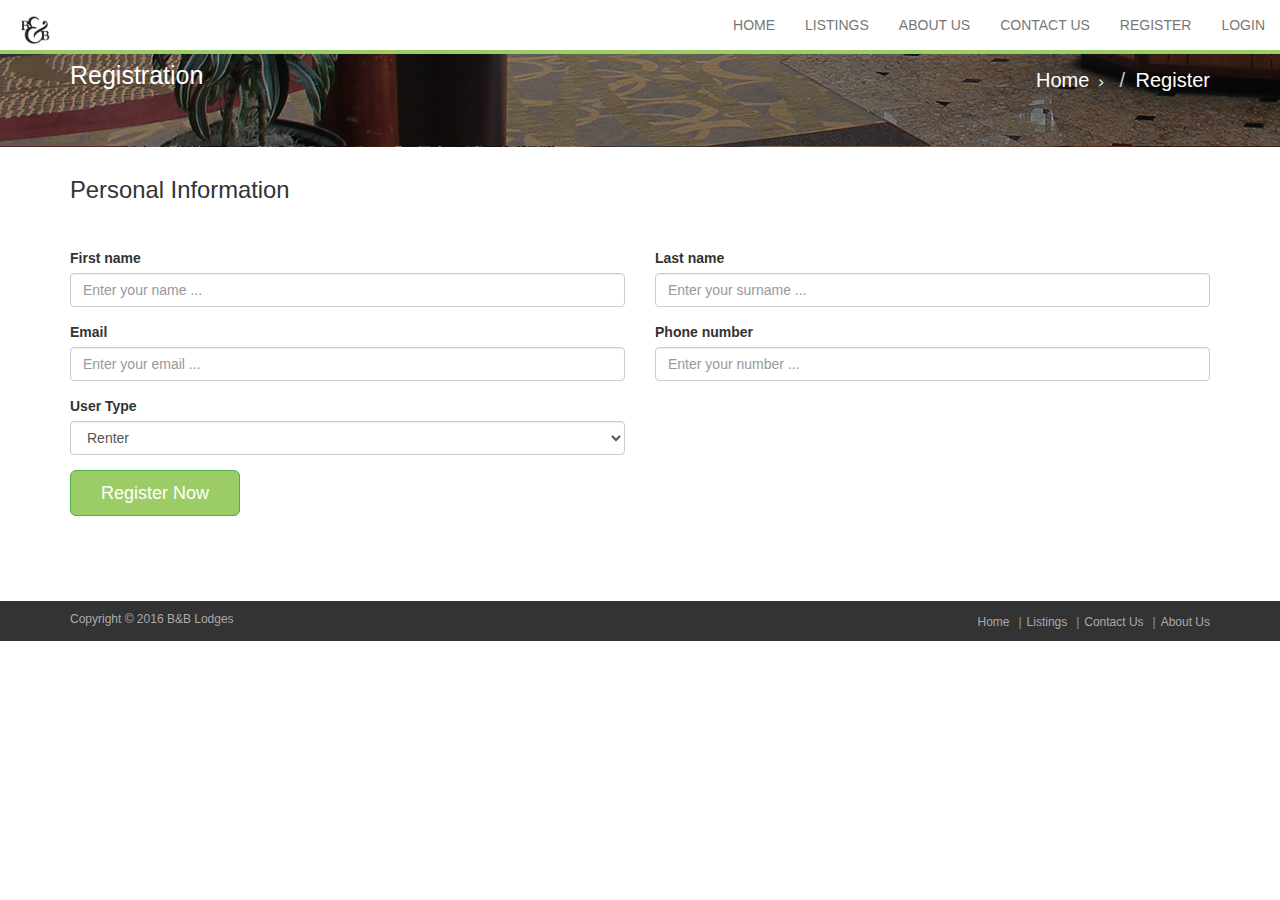
<file: Register.html>
<!DOCTYPE html>
<html lang="en">

<!-- Mirrored from html.dankov-theme.com/deluxhotel/about-us.html by HTTrack Website Copier/3.x [XR&CO'2014], Thu, 06 Apr 2017 10:46:29 GMT -->
<!-- Added by HTTrack --><meta http-equiv="content-type" content="text/html;charset=utf-8" /><!-- /Added by HTTrack -->
<head>


  <!-- Latest compiled and minified CSS -->
<link rel="stylesheet" href="assets/css/bootstrap.min.css">
<link rel="stylesheet" type="text/css" href="assets/css/font-awesome.min.css">
<!-- jQuery library -->
<script rel="assets/css/jquery.min.js"></script>

<!-- Latest compiled JavaScript -->
<script rel="assets/css/bootstrap.min.js"></script>
  <link rel="shortcut icon" href="assets/images/favicon/favicon.png">
  <link rel="stylesheet" href="assets/css/styles.css">
  <link rel="stylesheet" href="assets/css/responsive.css">
</head>


<body>

 <nav class="navbar navbar-default navbar-fixed-top" style="background: #ffffff;border-bottom: 4px solid #9CCC65;" > <!--  Navigation -->
         <div class="container-fluid"> 
            <div class="navbar-header"> 
                <button type="button" class="navbar-toggle collapsed" data-toggle="collapse" data-target="#bs-example-navbar-collapse-6" aria-expanded="false"> 
                     <span class="sr-only">Toggle navigation</span> 
                     <span class="icon-bar"></span> 
                     <span class="icon-bar"></span> 
                     <span class="icon-bar"></span> 
                </button> 
                <a href="#" class="navbar-brand"><img src="assets\img\logo.png" width="40px"></a> 
            </div> 
            <div class="navbar-collapse collapse" id="bs-example-navbar-collapse-6" aria-expanded="false" style="height: 1px;"> 
                <ul class="nav navbar-nav navbar-right"> 
                    <li><a href="home.html" style="color:#777";>HOME</a></li> 
                    <li><a href="listings.html" style="color:#777">LISTINGS</a></li> 
                    <li><a href="About-Us.html" style="color:#777">ABOUT US</a></li> 
                    <li><a href="ContactUs.html" style="color:#777">CONTACT US</a></li> 
                    <li><a href="Register.html" style="color:#777">REGISTER</a></li>
                    <li><a href="Login.html" style="color:#777">LOGIN</a></li>  
           
                </ul> 
            </div> 
         </div> 
      </nav> <!--  Navigation -->

	
<!--breadcrumbs -->

 <section class="breadcrumbs" style="background-image: url(assets/images/breadcrumbs/reservation.jpg);padding-top: 62px">
      <div class="container">
        <div class="row">
          <div class="col-md-6">
            <h1 class="h1" style="font-size:25px">Registration</h1>
          </div>
          <div class="col-md-6">
            
          </div>
      <div class="col-md-6">
            <ol class="breadcrumb">
              <li><a href="#" style="font-size: 20px;">Home</a><i class="fa fa-angle-right"></i></li>
              <li class="active" style="font-size: 20px;"">Register</li>
            </ol>
          </div>
          </div>
          </div>
    </section>
    <!-- /breadcrumbs -->



   
    <!-- reservation wizzard steps-->
    <div class="wizzard" style="padding-left: 0px; padding-top: 30px;">
      <div class="container">
        <div class="row">
          <div class="col-md-12">
            <form action="#" class="form-wizzard form-horizontal">
              <h3 class="h3" >Personal information</h3>
               <div class="row">

                <div class="col-md-6" style="padding: 0 30px">
                  <div class="form-group">
                    <label>First name</label>
                    <input class="form-control" type="text" placeholder="Enter your name ..."/>
                  </div>
                  <div class="form-group">
                    <label>Email</label>
                    <input class="form-control" type="email" placeholder="Enter your email ..."/>
                  </div>
                  <div class="form-group">
                    <label>User Type</label>
                    <select class="form-control">
                     <option>Renter</option>
                     <option>Tourist</option>
                    </select>
                  </div>
                </div>

                <div class="col-md-6" style="padding: 0 30px">
                  <div class="form-group">
                    <label>Last name</label>
                    <input class="form-control" type="text" placeholder="Enter your surname ..."/>
                  </div>
                  <div class="form-group">
                    <label>Phone number</label>
                    <input class="form-control" type="text" placeholder="Enter your number ..."/>
                  </div>
                </div>

            </div>
             
              <div class="wizzard-confirm" style="padding-bottom:  85px;">
                <!--<a href="wizzard-step3.html" class="btn btn-default" style="border-radius: 5px; color:">Register Now</a> -->
                <button class="btn btn-success btn-lg" style="background-color: #9CCC65; width: 170px; ">Register Now</button>
              </div>
            </form>
          </div>
        </div>
      </div>
    </div>


<!-- footer bottom -->

     <footer class="footer" ">

    <div class="footer-bottom">
      <div class="container">
        <div class="row">
          <div class="col-lg-6 col-md-6 col-sm-6 col-xs-12"  >
            <div class="footer-bottom_copy">Copyright © 2016 B&B Lodges </div>
          </div>
          <div class="col-lg-6 col-md-6 col-sm-6 col-xs-12">
            <div class="footer-bottom_links">
              <a  href="index.html">Home</a>
              <a href="gallery.html">Listings</a>
              <a  href="blog.html">Contact Us</a>
              <a  href="wizzard-step1.html">About Us</a>
         
            </div>
          </div>
        </div>
      </div>
    </div>
  </footer>








</body>
</file>
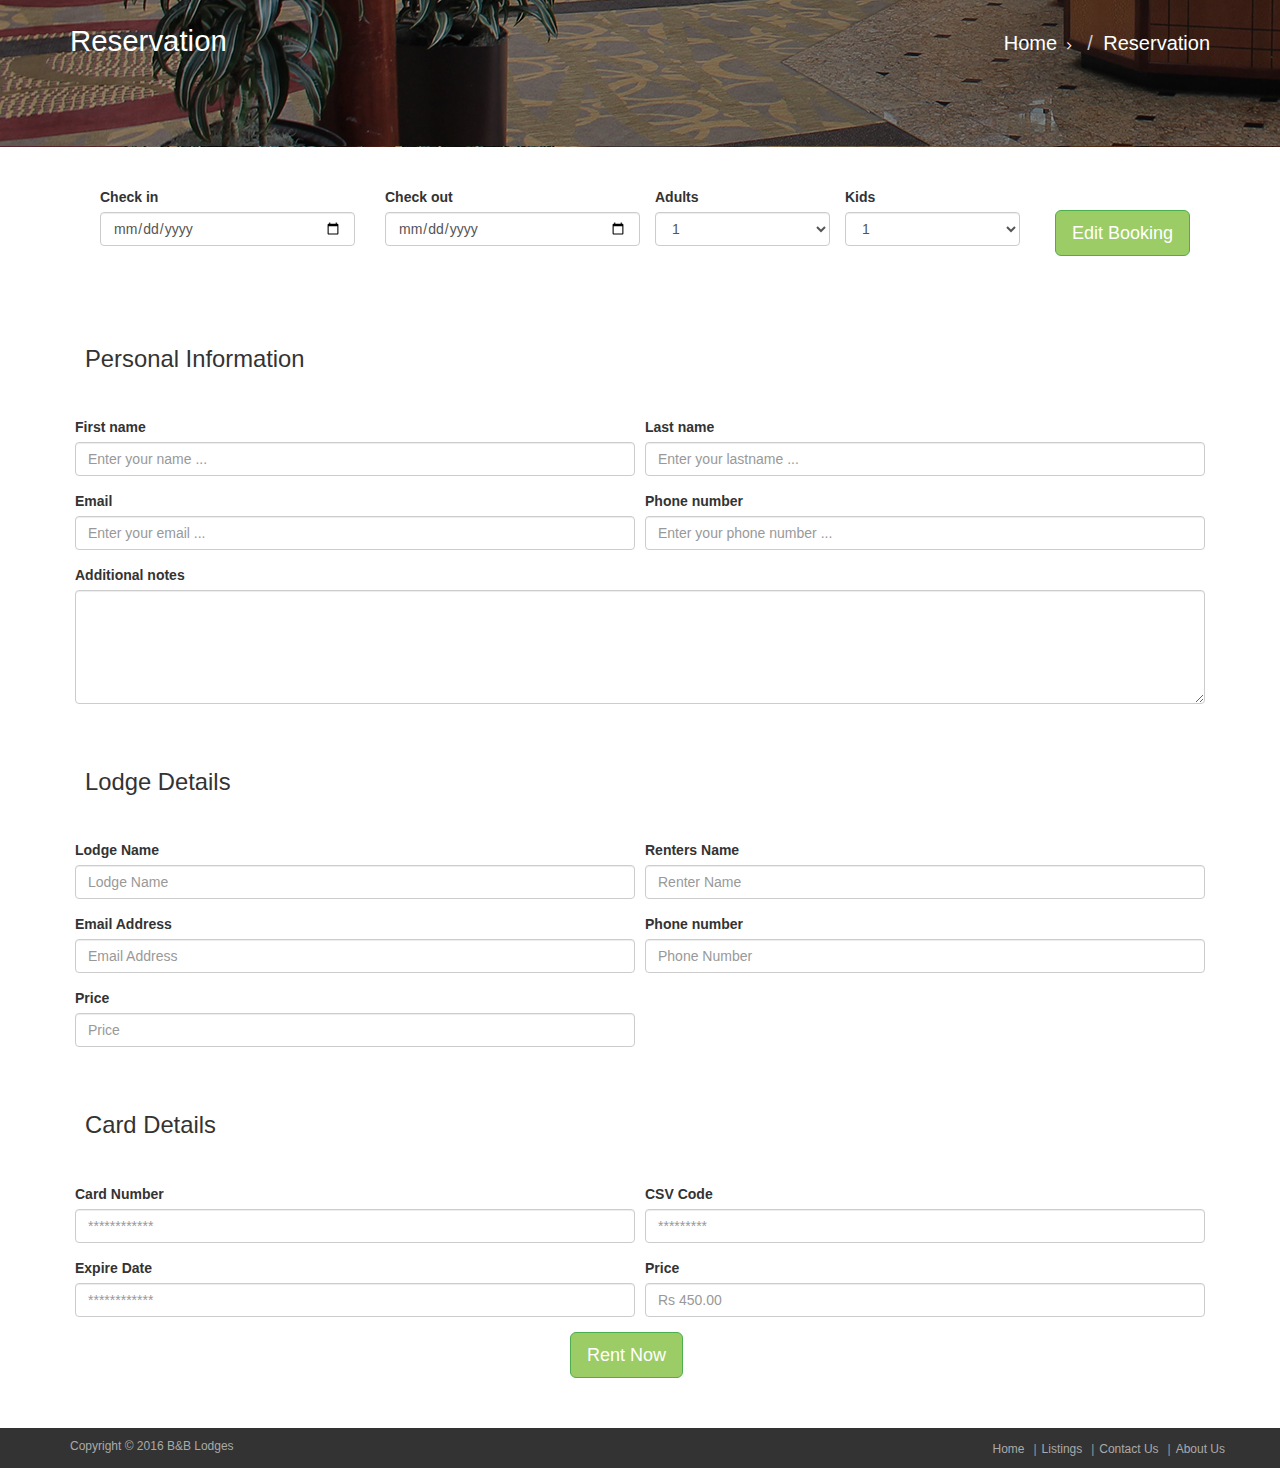
<file: reservation.html>
<!DOCTYPE html>
<html lang="en">

<!-- Mirrored from html.dankov-theme.com/deluxhotel/about-us.html by HTTrack Website Copier/3.x [XR&CO'2014], Thu, 06 Apr 2017 10:46:29 GMT -->
<!-- Added by HTTrack --><meta http-equiv="content-type" content="text/html;charset=utf-8" /><!-- /Added by HTTrack -->
<head>


  <!-- Latest compiled and minified CSS -->
<link rel="stylesheet" href="assets/css/bootstrap.min.css">
<link rel="stylesheet" type="text/css" href="assets/css/font-awesome.min.css">
<!-- jQuery library -->
<script rel="assets/css/jquery.min.js"></script>

<!-- Latest compiled JavaScript -->
<script rel="assets/css/bootstrap.min.js"></script>
  <link rel="shortcut icon" href="assets/images/favicon/favicon.png">
  <link rel="stylesheet" href="assets/css/styles.css">
  <link rel="stylesheet" href="assets/css/responsive.css">
</head>


<body>
<!-- breadcrumbs -->
    <section class="breadcrumbs" style="background-image: url(assets/images/breadcrumbs/reservation.jpg)">
      <div class="container">
        <div class="row">
          <div class="col-md-6">
            <h1 class="h1">Reservation</h1>
          </div>
          <div class="col-md-6">
            
          </div>
      <div class="col-md-6">
            <ol class="breadcrumb">
              <li><a href="index.html" style="font-size: 20px;">Home</a><i class="fa fa-angle-right"></i></li>
              <li class="active" style="font-size: 20px;">Reservation</li>
            </ol>
          </div>
          </div>
          </div>
    </section>
    <!-- /breadcrumbs -->



    <section class="room-detail">
      <div class="container">
        <div class="row">
          <div class="col-lg-12 col-md-12 col-sm-12">
           
              
                
                  <form class="form-planner form-horizontal">
                      <div class="col-md-3 col-xs-12" >
                        <div class="form-group" style="padding-left:30px;">
                            <label>Check in</label>
                            <input class="form-control __plannerInput" id="datetimepicker1" type="date" placeholder="10-05-2015"/>
                        </div>
                      </div>
                      <div class="col-md-3 col-xs-12" >
                        <div class="form-group" style="padding-left:30px;">
                            <label>Check out</label>
                            <input class="form-control __plannerInput" id="datetimepicker2" type="date" placeholder="17-05-2015"/>
                        </div>
                      </div>
                      <div class="col-md-2 col-xs-6" style="padding-left:30px;">
                        <div class="form-group">
                            <label>Adults</label>
                            <div class="theme-select">
                              <select class="form-control __plannerSelect">
                                <option value="">1</option>
                              </select>
                            </div>
                        </div>
                      </div>
                      <div class="col-md-2 col-xs-6" style="padding-left:30px;">
                        <div class="form-group">
                            <label>Kids</label>
                            <div class="theme-select">
                              <select class="form-control __plannerSelect">
                                <option value="">1</option>
                              </select>
                            </div>
                        </div>
                      </div>
                      <div class="col-md-2 col-xs-12" style="padding-left: 50px; padding-top: 23px;">
                        <div class="form-group">
                            <a href="wizzard-step2.html" class="btn btn-success btn-lg" style="background-color: #9CCC65;" >Edit Booking</a>
                        </div>
                      </div>
                  </form>

                  </div>
                  </div>
                  </div>
                  </section>



                  <!-- personal information -- >

                   <!-- reservation wizzard steps-->
    
      <div class="container">
          <div class="col-md-12">
            <form action="#" class="form-wizzard form-horizontal">
              <h3 class="h3">Personal information</h3>
              <div class="row" style="padding-bottom: 50px;">

                <div class="col-md-6" style="padding-left: 20px; padding-right: 20px;">
                  <div class="form-group">
                    <label>First name</label>
                    <input class="form-control" type="text" placeholder="Enter your name ..."/>
                  </div>
                  <div class="form-group">
                    <label>Email</label>
                    <input class="form-control" type="email" placeholder="Enter your email ..."/>
                  </div>
                
                </div>

                <div class="col-md-6" style="padding-left: 20px; padding-right: 20px;">
                  <div class="form-group">
                    <label>Last name</label>
                    <input class="form-control" type="text" placeholder="Enter your lastname ..."/>
                  </div>
                  <div class="form-group">
                    <label>Phone number</label>
                    <input class="form-control" type="text" placeholder="Enter your phone number ..."/>
                  </div>
                </div>



                 <div class="col-md-12" style="padding-left: 20px; padding-right: 20px;">
                  <div class="form-group">
                    <label>Additional notes</label>
                   <textarea class="form-control" rows="5"> </textarea>
                  </div>
                  
                </div>

            </div>
              
              

               <h3 class="h3">Lodge details</h3>
              <div class="row" style="padding-bottom: 50px;">

                <div class="col-md-6" style="padding-left: 20px; padding-right: 20px;">
                  <div class="form-group">
                    <label>Lodge Name</label>
                    <input class="form-control" type="text" placeholder="Lodge Name"/>
                  </div>
                  <div class="form-group">
                    <label>Email Address</label>
                    <input class="form-control" type="email" placeholder="Email Address"/>
                  </div>

                   <div class="form-group">
                    <label>Price</label>
                    <input class="form-control" type="email" placeholder="Price"/>
                  </div>
                
                </div>

                <div class="col-md-6" style="padding-left: 20px; padding-right: 20px;">
                  <div class="form-group">
                    <label>Renters Name</label>
                    <input class="form-control" type="text" placeholder="Renter Name"/>
                  </div>
                  <div class="form-group">
                    <label>Phone number</label>
                    <input class="form-control" type="text" placeholder="Phone Number"/>
                  </div>
                </div>

            </div>




<h3 class="h3">Card Details</h3>
              <div class="row" style="padding-bottom: 50px;">

                <div class="col-md-6" style="padding-left: 20px; padding-right: 20px;">
                  <div class="form-group">
                    <label>Card Number</label>
                    <input class="form-control" type="text" placeholder="************"/>
                  </div>
                  <div class="form-group">
                    <label>Expire Date</label>
                    <input class="form-control" type="email" placeholder="************"/>
                  </div>

                   
                
                </div>

                <div class="col-md-6" style="padding-left: 20px; padding-right: 20px;">
                  <div class="form-group">
                    <label>CSV Code</label>
                    <input class="form-control" type="text" placeholder="*********"/>
                  </div>
                  <div class="form-group" >
                    <label>Price </label> <input class="form-control" type="text" placeholder="Rs 450.00"/>
                   
                  </div>
                </div>



       



<div class="wizzard-confirm" style="padding-left: 500px;">
                <a href="wizzard-step3.html" class="btn btn-success btn-lg" style="background-color: #9CCC65;">Rent Now</a>
              </div>


  
    </div>
 
</div>
</form></div></div>

<footer class="footer">
   
    <div class="footer-bottom">
      <div class="container">
        <div class="row">
          <div class="col-lg-6 col-md-6 col-sm-6 col-xs-12">
            <div class="footer-bottom_copy">Copyright © 2016 B&B Lodges</div>
          </div>
           <div class="footer-bottom_links">
              <a  href="index.html">Home</a>
              <a href="gallery.html">Listings</a>
              <a href="blog.html">Contact Us</a>
              <a class="false" href="wizzard-step1.html">About Us</a>
         
            </div>
          </div>
        </div>
      </div>
      </footer>
      

</body>


  <!-- /footer -->
</file>
<file: assets/css/styles.css>
/* bredcrumbs ------------------- 
*/

.a {
	font-size: 20px;
	font-family: Arial;
  color: #444;
  -webkit-transition: all 0.25s linear;
  -moz-transition: all 0.25s linear;
  -ms-transition: all 0.25s linear;
  -o-transition: all 0.25s linear;
  transition: all 0.25s linear;
}
a:hover,
a:focus {
  color: #9CCC65;
  text-decoration: none;
  outline: 0;
}


.breadcrumbs {
   height: 147px; 
  padding: 25px 0;
}
.breadcrumbs .breadcrumb {
  margin-bottom: 0;
  background-color: transparent;
  border-radius: 0;
  border: none;
  float: right;
  padding: 3px 0;
}
.breadcrumbs .breadcrumb > li {
  font-size: 13px;
  color: #fff;
  float: left;
}
.breadcrumbs .breadcrumb > li > a {
  font-size: 1em;
  color: #fff;
}
.breadcrumbs .breadcrumb > li.active {
  font-size: 1em;
  color: #fff;
}
.breadcrumbs .breadcrumb > li i {
  padding: 0 10px;
}



/*
Container
*/
.reservation_last_step_container > .container {
  padding: 0 30px;
}
.navbar-fixed-top .container {
  width: auto; }

  @media (min-width: 1200px) {
  .top-nav-collapse .container {
    width: 1170px !important; } }





   /*
    font -----------
    */
.h1 {
	font-family: Arial;
  font-size: 2.1em;
  font-weight: 100;
  color: #fff;
  margin-top: 0;
  margin-bottom: 0;
}

.h2 {
font-family: Arial;
  font-size: 27px;
  font-weight: 300;
  margin-top: 0;
  margin-bottom: 40px;
  padding-bottom: 30px;
  text-align: center;
  background: url(../images/icons/header-icon.png) no-repeat center bottom;
 ; 
}

.h3 {
  position: relative;
  font-size: 1.7em;
  font-weight: 300;
  margin-top: 0;
  margin-bottom: 30px;
  padding-bottom: 15px;
  text-transform: capitalize;
  font-family: Arial;
}


/*
* about style
*/
.about {
  border-bottom: 1px solid #eee;
}
.about .about_info .about_t {
  margin-bottom: 15px;
  font-size: 21px;
}
.about .about_info p {
  line-height: 22px;
  margin-bottom: 20px;
}


* {
  -webkit-box-sizing: border-box;
  -moz-box-sizing: border-box;
  box-sizing: border-box;
}




/*
* Button................................
*/

.btn-default {
  display: inline-block;
  padding: 10px 15px;
  font-size: 13px;
  text-align: center;
  text-transform: uppercase;
   background-color: #9CCC65;

  border: 1px solid #9CCC65;
  -webkit-border-radius: 0;
  border-radius: 00px;
  
  line-height: 1.75;
}
.btn-default:hover,
.btn-default:focus {
  border: 1px solid #649918;
  background-color: #649918;
  color: #fff;
}




/*
* Section
*/

section, .section {
    position: relative;
    z-index: 992;
    padding-top: 40px;
    padding-bottom: 75px;
    background-color: #fff;
}


/*
*  mission  
*/

.mission {
   padding-bottom: 60px; 
}
.mission_ul {
  padding: 0;
  list-style: none;
}
.mission_ul li {
  display: inline-block;
  width: 100%;
  margin-bottom: 25px;
  padding-left: 33px;
}
.mission_ul li:before {
  font-family: "FontAwesome";
  content: "\f00c";
  display: inline-block;
  width: 23px;
  height: 23px;
  margin-left: -33px;
  margin-right: 10px;
  color: #fff;
  line-height: 24px;
  border-radius: 50%;
  text-align: center;
  background-color: #dfdfdf;
    -webkit-font-smoothing: antialiased;
  -moz-osx-font-smoothing: grayscale;
  transition: all 0.25s linear;
}
.mission_ul li:hover:before {
  background-color: #9CCC65;
    transition: all 0.25s linear;

}


/*
* Title
*/



p {
  color: #444;
  font-family: Arial;
}


.title-secondary {
  display: block;
  margin-top: 15px;
  font-family: open sans,sans-serif;
  font-size: 14px;
}

.owl_gallery .item img {max-width: 100%;}
.comment-ava {width: 60px;height: auto;border-radius: 50%;}
.reservation-1 .best-room-info{
background: #fafafa;
}


.testimonials {
  background-color: #eaeaea;
}
.testimonials .testimonials-block_i {
  padding: 30px 30px 60px 60px;
  background: #fff;
  font-size: 13px;
  position: relative;
}
.testimonials .testimonials-block_i .testimonials-block_t {
  margin-bottom: 15px;
  position: relative;
  font-weight: 400;
  font-size: 14px;
  font-family: Montserrat;
}
.testimonials .testimonials-block_i .testimonials-block_t::before {
  font-family: FontAwesome;
  content: "\f10d";
  display: inline-block;
  color: #9CCC65;
  position: absolute;
  left: -30px;
  font-size: 19px;
  top: -4px;
  -webkit-font-smoothing: antialiased;
  -moz-osx-font-smoothing: grayscale;
}
.testimonials .testimonials-block_i .testimonials-block_t span {
  color: #9CCC65;
}
.testimonials .testimonials-block_i p {
  font-weight: 300;
  font-style: italic;
  margin: 0;
}
.testimonials .testimonials-block_user {
  padding-left: 30px;
  margin-top: -43px;
  position: relative;
}
.testimonials .testimonials-block_user .user_img {
  float: left;
  border: 2px solid #fafafa;
  border-radius: 50%;
}
.testimonials .testimonials-block_user .user_img img {
  width: 86px;
  height: 86px;
  border-radius: 50%;
  border: 10px solid #fff;
}
.testimonials .testimonials-block_user .user_n {
    color: black;
    float: right;
    background: #fff;
    padding: 5px 16px;
    border-radius: 15px;
    margin-top: 26px;
    margin-right: 30px;
    border: 2px solid #fafafa;
    font-family: Montserrat;
}



/*
* footer----------------------
*/

.footer .footer-top {
  padding-top: 75px;
  padding-bottom: 75px;
  border-top: 3px solid #9CCC65;
  font-size: 13px;
}
.footer .footer-top .footer-top_logo {
  margin-bottom: 20px;
}
.footer .footer-top .footer-top_txt p {
  font-size: 13px;
  color: #777777;
}
.footer .footer-top .footer-top_address {
  padding-top: 10px;
}
.footer .footer-top .footer-top_address div {
  margin-bottom: 15px;
}
.footer .footer-top .footer-top_address div i {
  width: 16px;
  font-size: 1.3em;
  margin-right: 5px;
  color: #9CCC65;
}
.footer .footer-top .footer-top_address div span {
  margin-left: 3px;
  font-weight: 600;
  text-transform: none;
}
.footer .footer-top .footer-top_rooms ul {
  padding: 0;
  list-style: none;
}
.footer .footer-top .footer-top_rooms ul li {
  width: 100%;
  margin-bottom: 15px;
  float: left;
}
.footer .footer-top .footer-top_rooms ul li .rooms_img {
  display: inline-block;
  width: 70px;
  height: 70px;
  margin-right: 10px;
  overflow: hidden;
}
.footer .footer-top .footer-top_rooms ul li .rooms_img img {
  max-width: 100%;
  height: auto;
}
.footer .footer-top .footer-top_rooms ul li .rooms_info {
  display: inline-block;
  vertical-align: top;
  width: calc(100% - 85px);
}
.footer .footer-top .footer-top_rooms ul li .rooms_info .rooms_t {
  margin-bottom: 7px;
  font-size: 16px;
  font-family: Montserrat;
}
.footer .footer-top .footer-top_rooms ul li .rooms_info .rooms_desc {
  font-size: .97em;
  color: #777777;
  white-space: nowrap;
  overflow: hidden;
  text-overflow: ellipsis;
}
.footer .footer-top .footer-top_rooms ul li .rooms_info .rooms_props {
  font-size: 13px;
}
.footer .footer-top .footer-top_rooms ul li .rooms_info .rooms_props span {
  color: #9CCC65;
  float: right;
  width: 45px;
  text-align: right;
  font-weight: 400;
}
.footer .footer-top .footer-top_rooms ul li:last-child {
  margin-bottom: 0;
}
.footer .footer-top .footer-top_contact_form .form-wizzard .form-group {
  margin-bottom: 10px;
}
.footer .footer-top .footer-top_contact_form .btn {
  line-height: 1;
  width: 100%;
  margin-top: -5px;
}
.footer .footer-top .footer-top_contact_form .contact_form_t {
  font-size: 16px;
  text-transform: uppercase;
  margin-bottom: 15px;
  font-family: Montserrat;
}

.footer .footer-bottom .footer-bottom_copy {
  font-size: 12px;
  color: #aaa;
}
.footer .footer-bottom .footer-bottom_copy span {
  color: #9CCC65;
  text-transform: uppercase;
}
.footer .footer-bottom .footer-bottom_copy a {
  color: #fff;
  text-decoration: underline;
}
.footer .footer-bottom .footer-bottom_links {
  text-align: right;
}
.footer .footer-bottom .footer-bottom_links a {
  display: inline-block;
  color: #aaa;
  font-size: 12px;
}
.footer .footer-bottom .footer-bottom_links a:before {
  content: "|";
  color: #999;
  padding-left: 5px;
  padding-right: 5px;
}
.footer .footer-bottom .footer-bottom_links a:first-child:before {
  content: "";
}
.footer .footer-bottom .footer-bottom_links a:hover,
.footer .footer-bottom .footer-bottom_links a.active {
  color: #fff;
}

.footer .footer-bottom {
  background-color: #333;
  padding: 10px 0;
}

.test td {
 padding: 12px;
}
</file>
<file: assets/css/responsive.css>
@media (min-width: 544px) { }

@media (min-width: 768px) {  }

@media (min-width: 992px) { }

@media (min-width: 1200px) {  }
</file>
<file: assets/css/style.css>
.heading {
	padding: 100px;
}
.heading-form {
	width: 100%;
    padding: 30px;
    background-color: rgba(0, 0, 0, 0.6);
}
.header-image {
	background-position: 100% 2px;
	background-attachment: fixed;
    background-repeat: no-repeat;
    background-size: cover;
    background: url(../img/header1.png);
}

.btn-default {
    display: inline-block;
    padding: 10px 15px;
    font-size: 13px;
    text-align: center;
    text-transform: uppercase;
    color: #fff;
    border: 1px solid #9CCC65;
    -webkit-border-radius: 0;
    -moz-border-radius: 0;
    border-radius: 0;
    background-color: #9CCC65;
    line-height: 1.75;
}

.h2 {
    font-size: 27px;
    font-weight: 300;
    margin-top: 0;
    margin-bottom: 40px;
    padding-bottom: 30px;
    text-align: center;
    background: url(../images/icons/header-icon.png) no-repeat center bottom;
    font-family: Montserrat;
}


.title-secondary{
	font-size: 15px;
	text-align: center;
}


.parallax_t.__green {
    color: #9CCC65;
    font-size: 24px;
    font-weight: 300;
    text-transform: none;
    font-family: Open Sans;
}

.parallax_t.__white {
    color: #fff;
    font-size: 46px;
}

.heading p {
    font-size: 16px;
    color: #fff;
    font-weight: 300;
    padding-top: 20px;
}

.body{
	background-color:black 	;
}

.best-room_t{
	font-size: 20px;
	text-align: center;
}

a{
	color: #000000;
}

.best-room_desc {
    margin-bottom: 15px;
    text-align: center;
}

.best-room_price {
    text-align: center;
    font-size: 18px;
    font-weight: 400;
}

.price{
	color: #9CCC65;
}

.service_title i {
    color: #9CCC65;
    margin-right: 15px;
    font-size: 30px;
    position: relative;
    top: 3px;
}


.our-services {
    margin: 0 auto;
    width: 100%;
    background: #fff;
    box-shadow: 0px 0px 10px #b4b4b4 !important;
    color: #444;
    font-size: 14px;
    line-height: 1.75;
    font-family: 'Open Sans', sans-serif;
    letter-spacing: 0.35px;
    font-weight: 300;
    padding-left: 50px;

}

h4{
	font-size: 15px;
	text-align: center;
}

.btn-default:hover{
    border: 1px solid #649918;
    background-color: #649918;
    color: #fff;
}

.btn-default:focus {
	border: 1px solid #649918;
    background-color: #649918;
    color: #fff;
}

.btn btn-default {
    display: inline-block;
    padding: 10px 15px;
    font-size: 13px;
    text-align: center;
    text-transform: uppercase;
    color: #fff;
    border: 1px solid #9CCC65;
    -webkit-border-radius: 0;
    -moz-border-radius: 0;
    border-radius: 0;
    background-color: #9CCC65;
    line-height: 1.75;
}

.footer-bottom {
    background-color: #333;
    padding: 20px 0;

}

.footer-bottom a{
	padding: 10px;
	color: #ffffff;
}
.lodge-rating {
    color:yellow;
    font-size: 15px;
    text-shadow: 2px 2px #e6dfdf;
    padding: 6px;
}

.comments
{
	text-align: left;
	font-size: 20px;
	font-family: initial;
}
</file>
